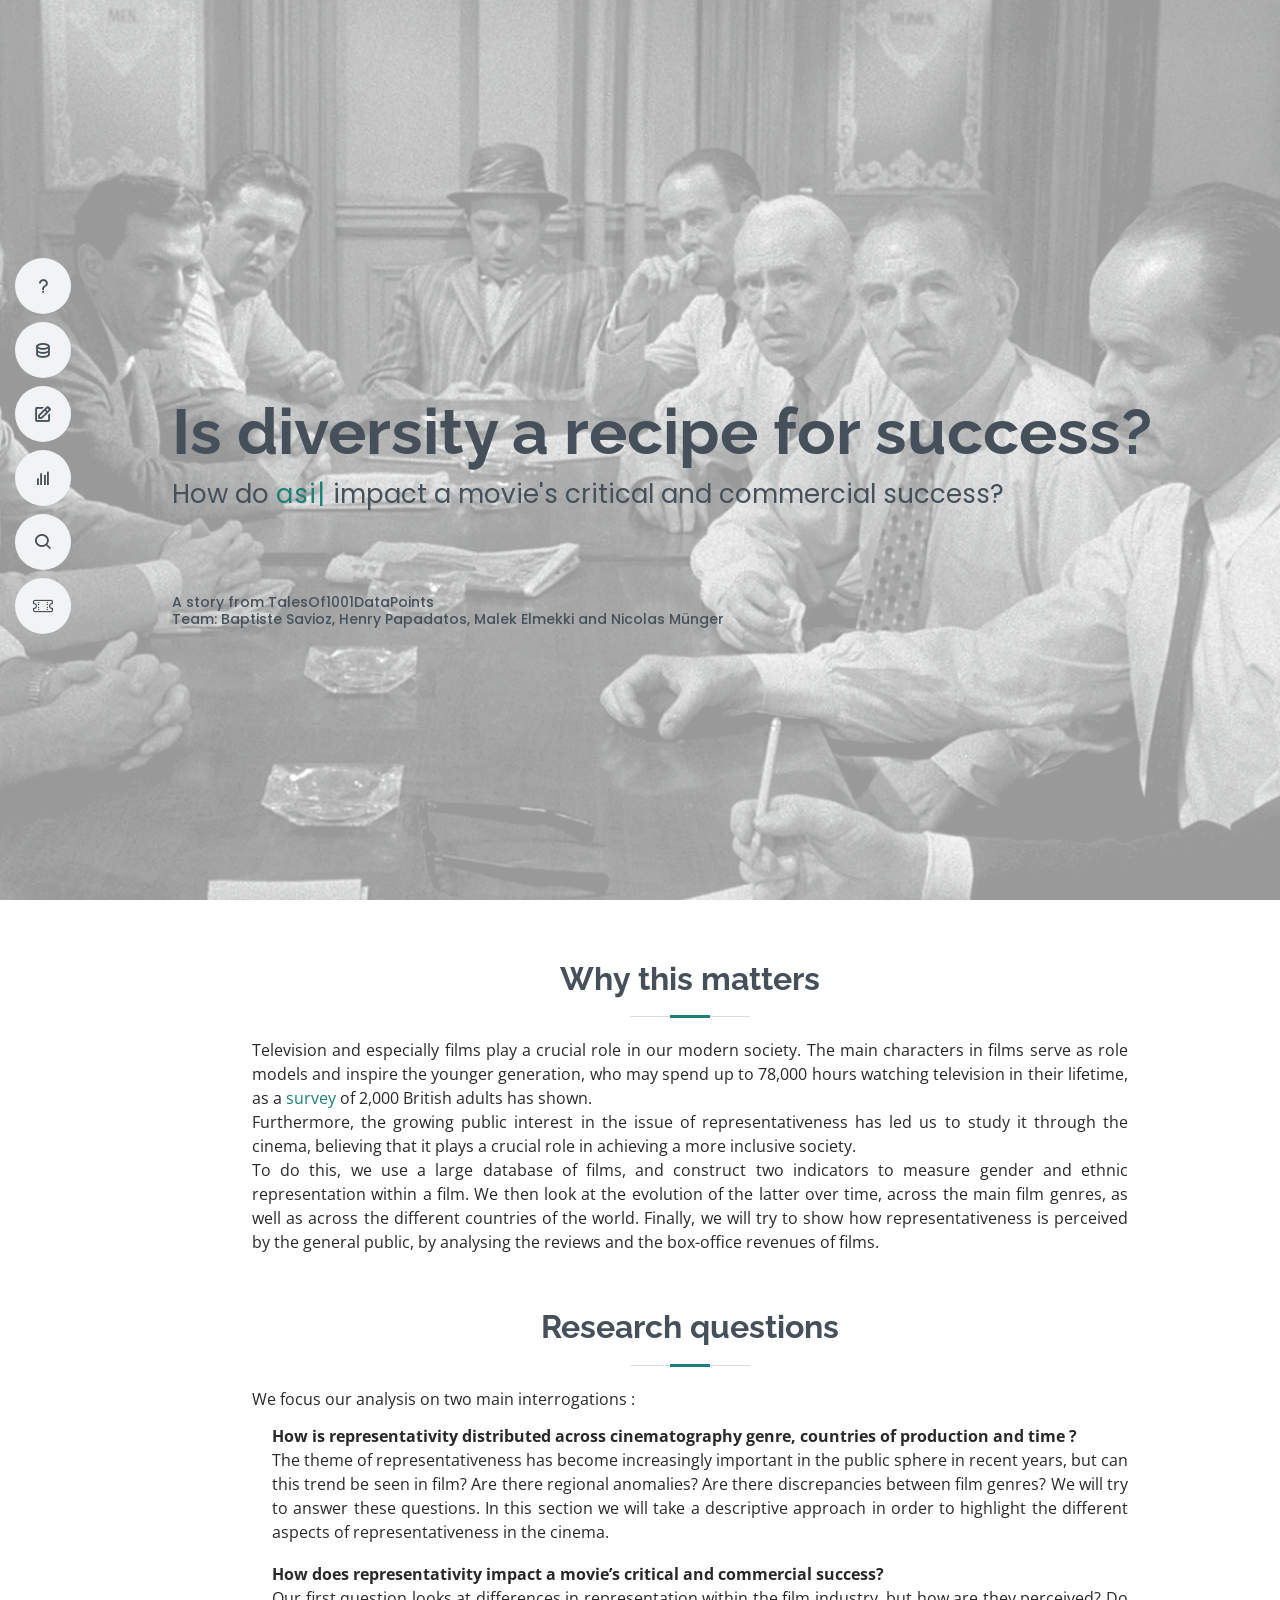
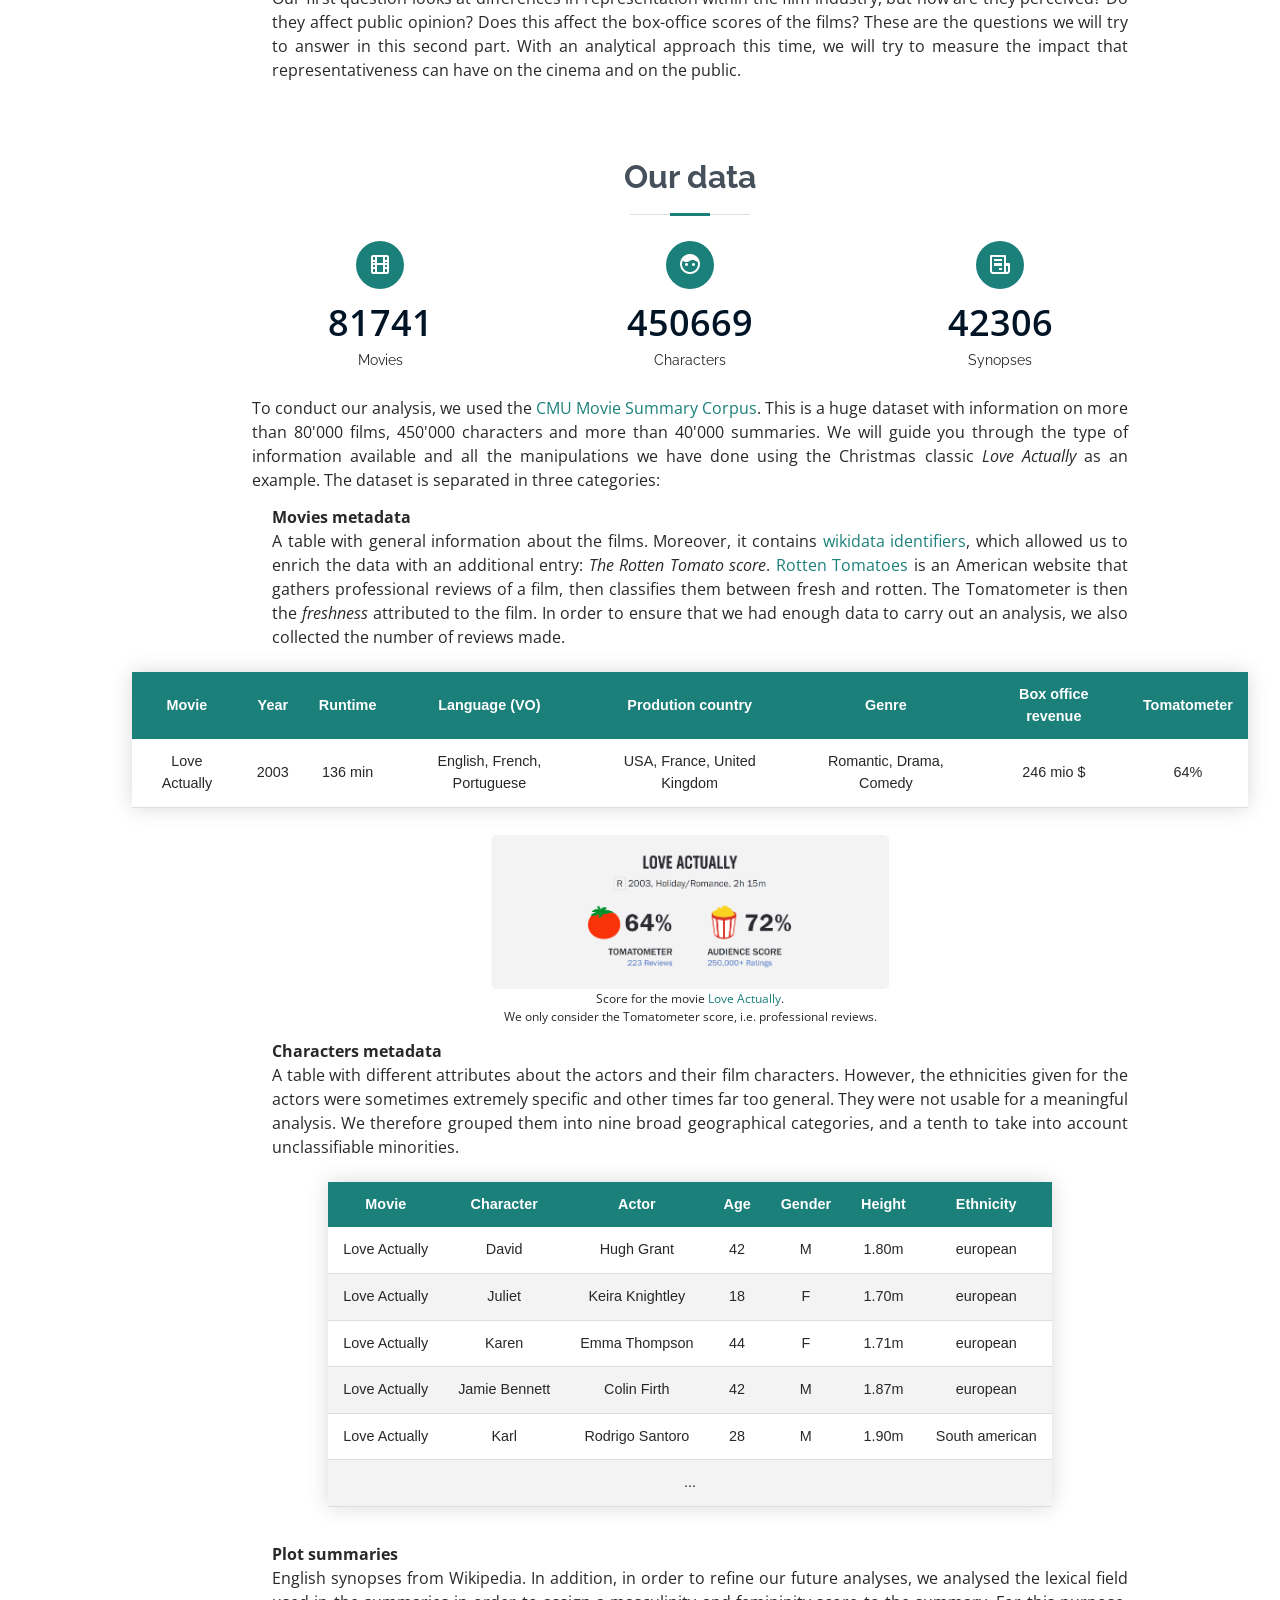
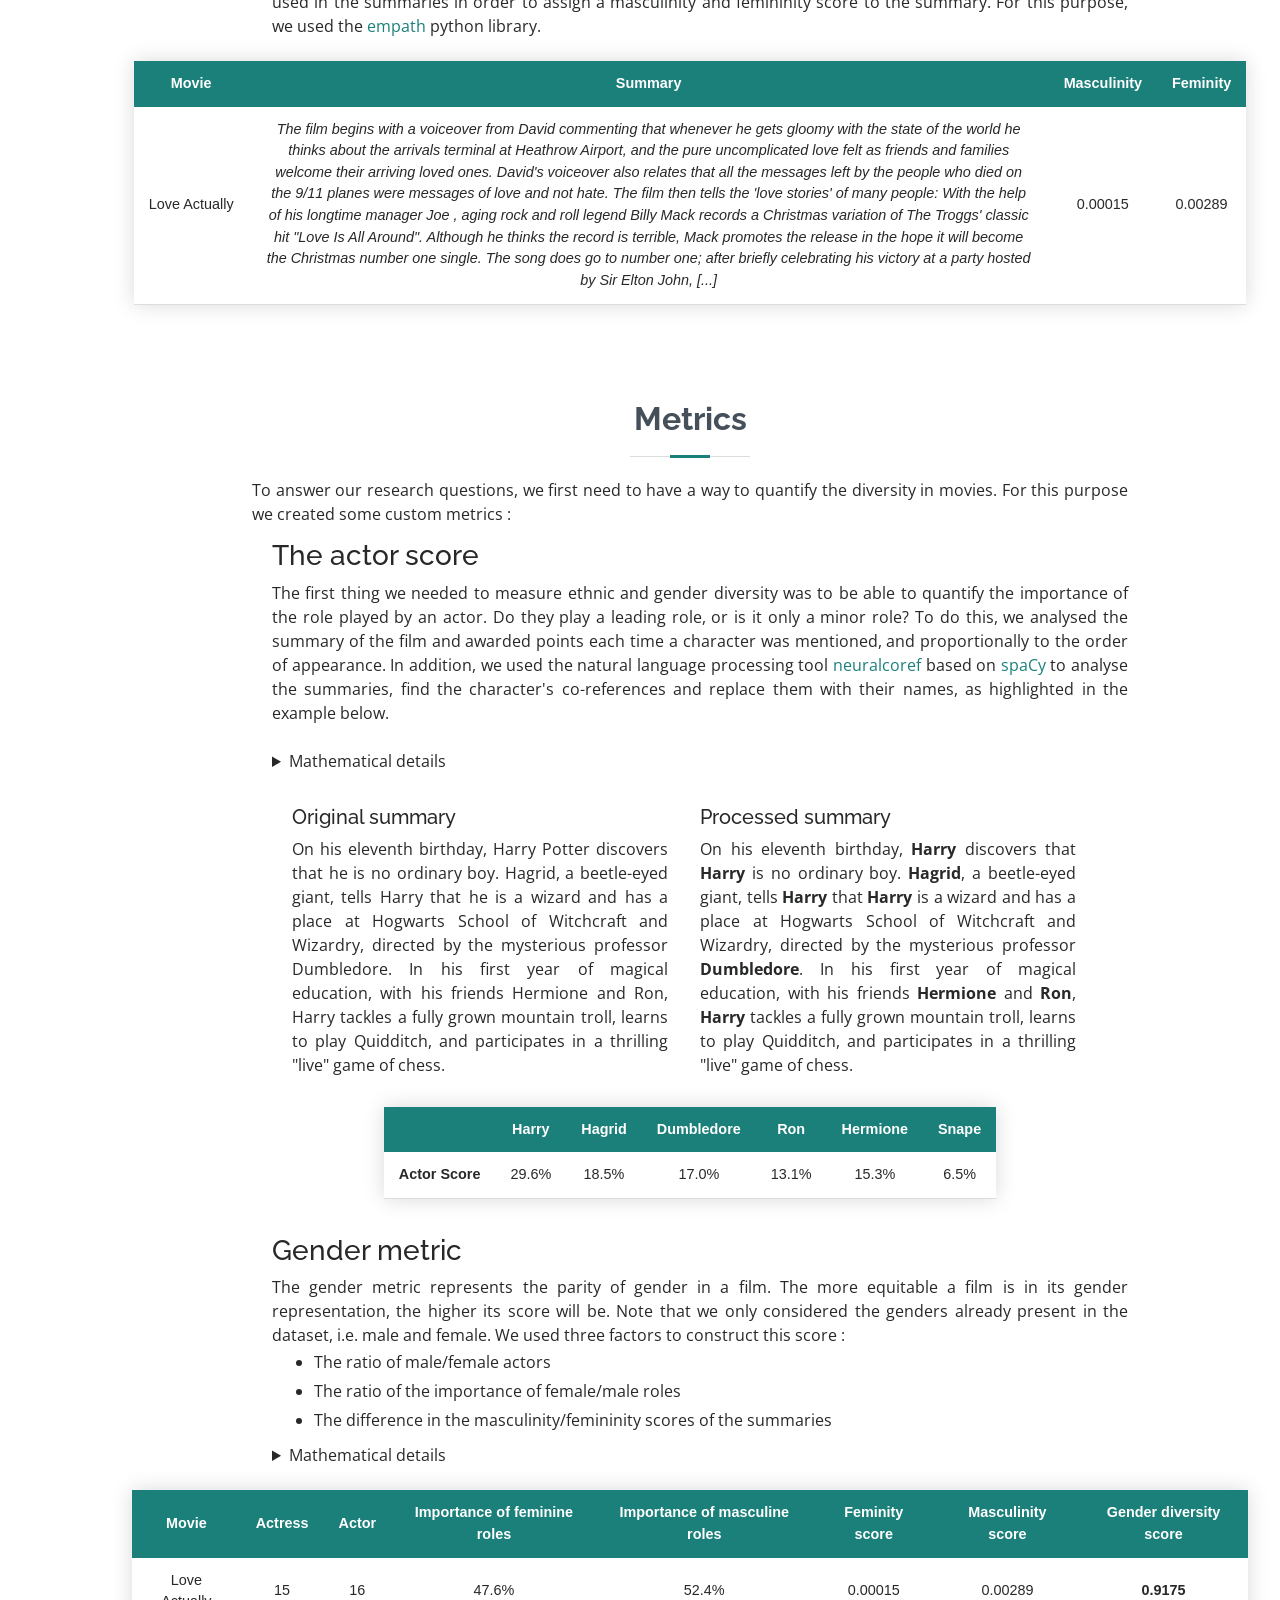
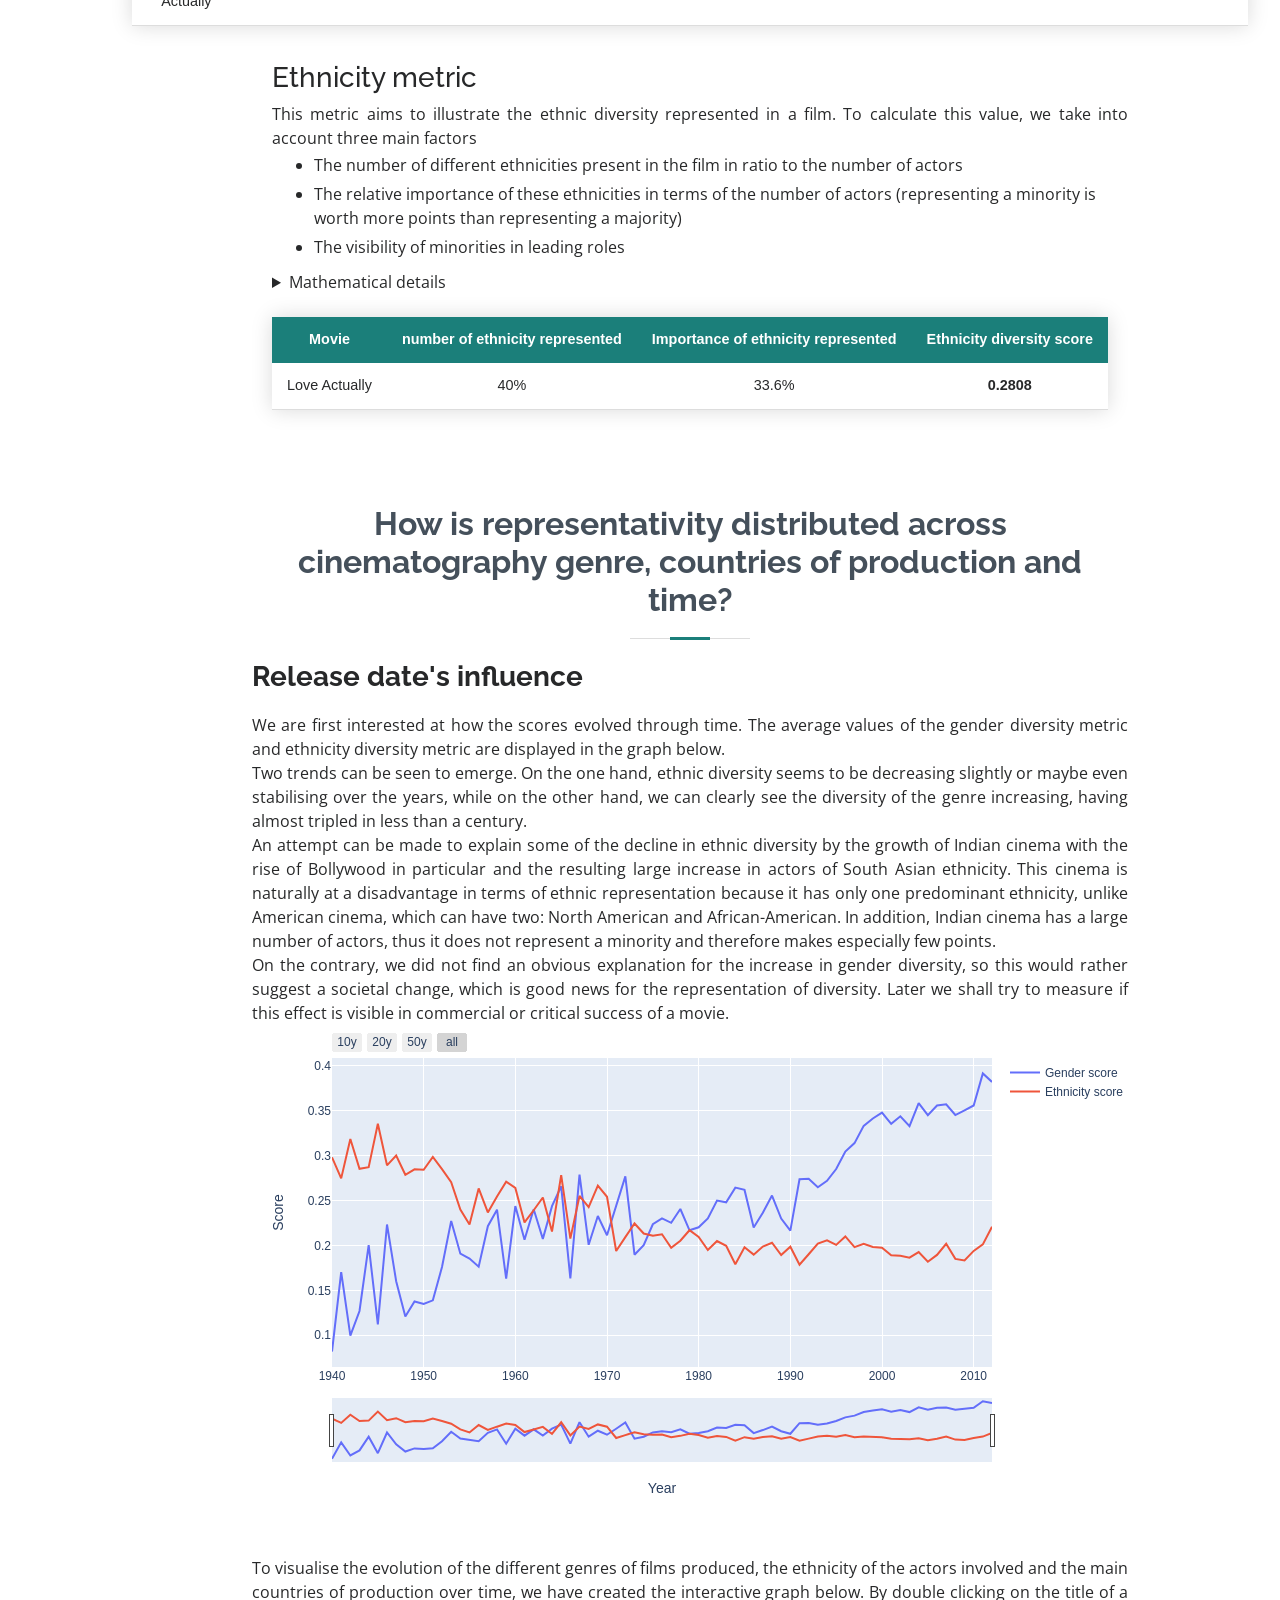
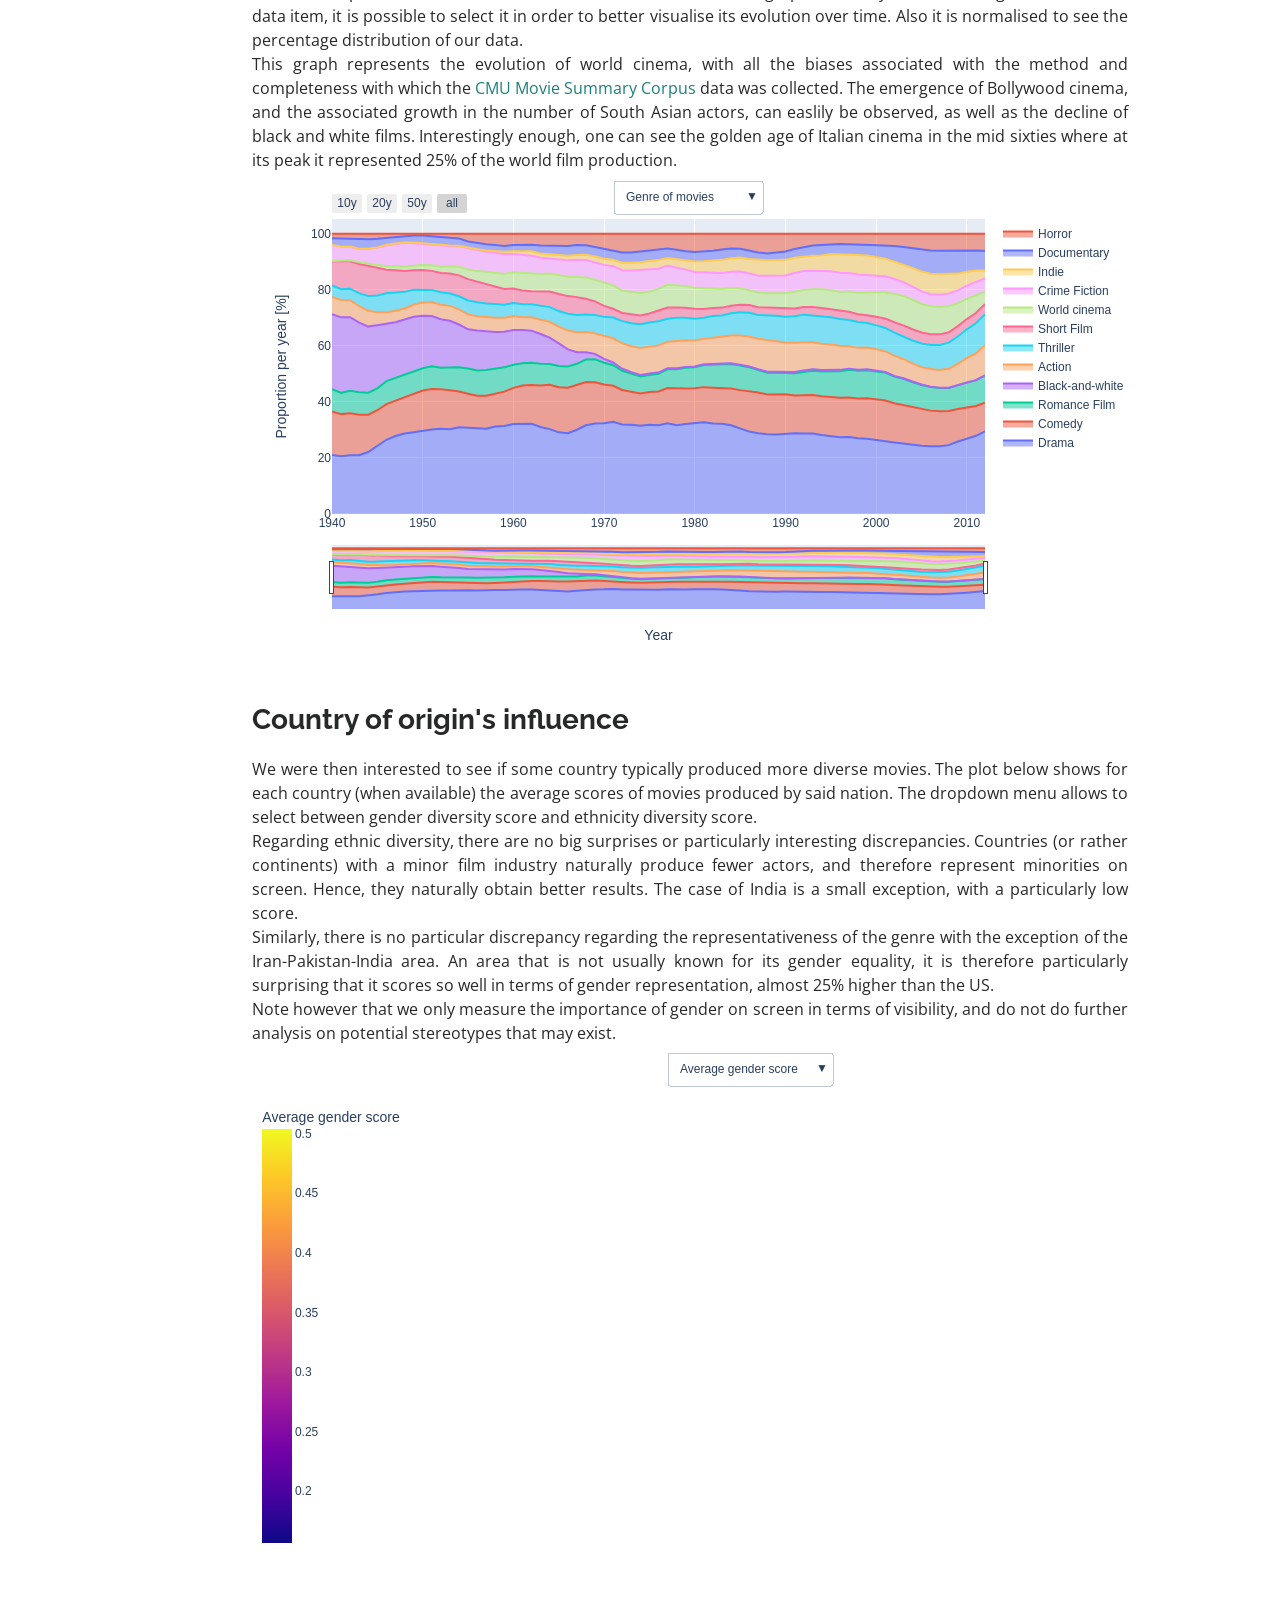
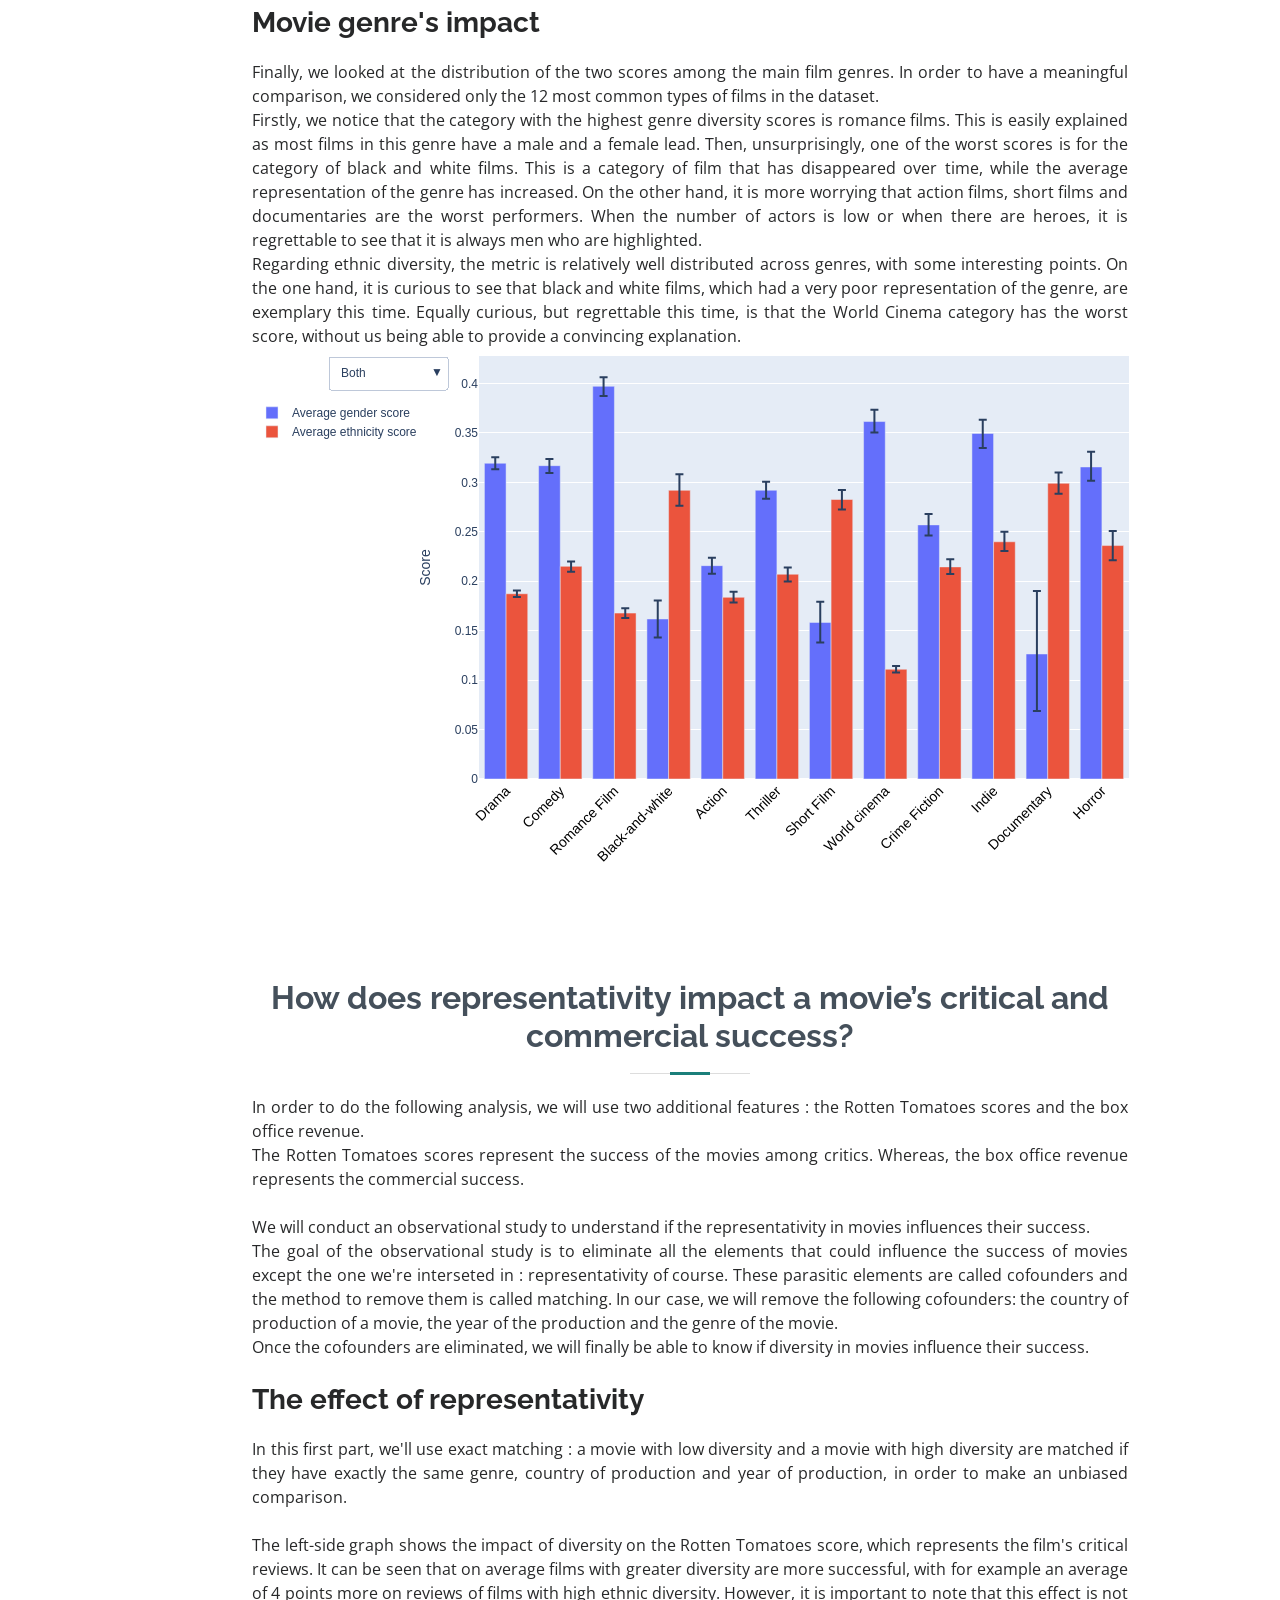
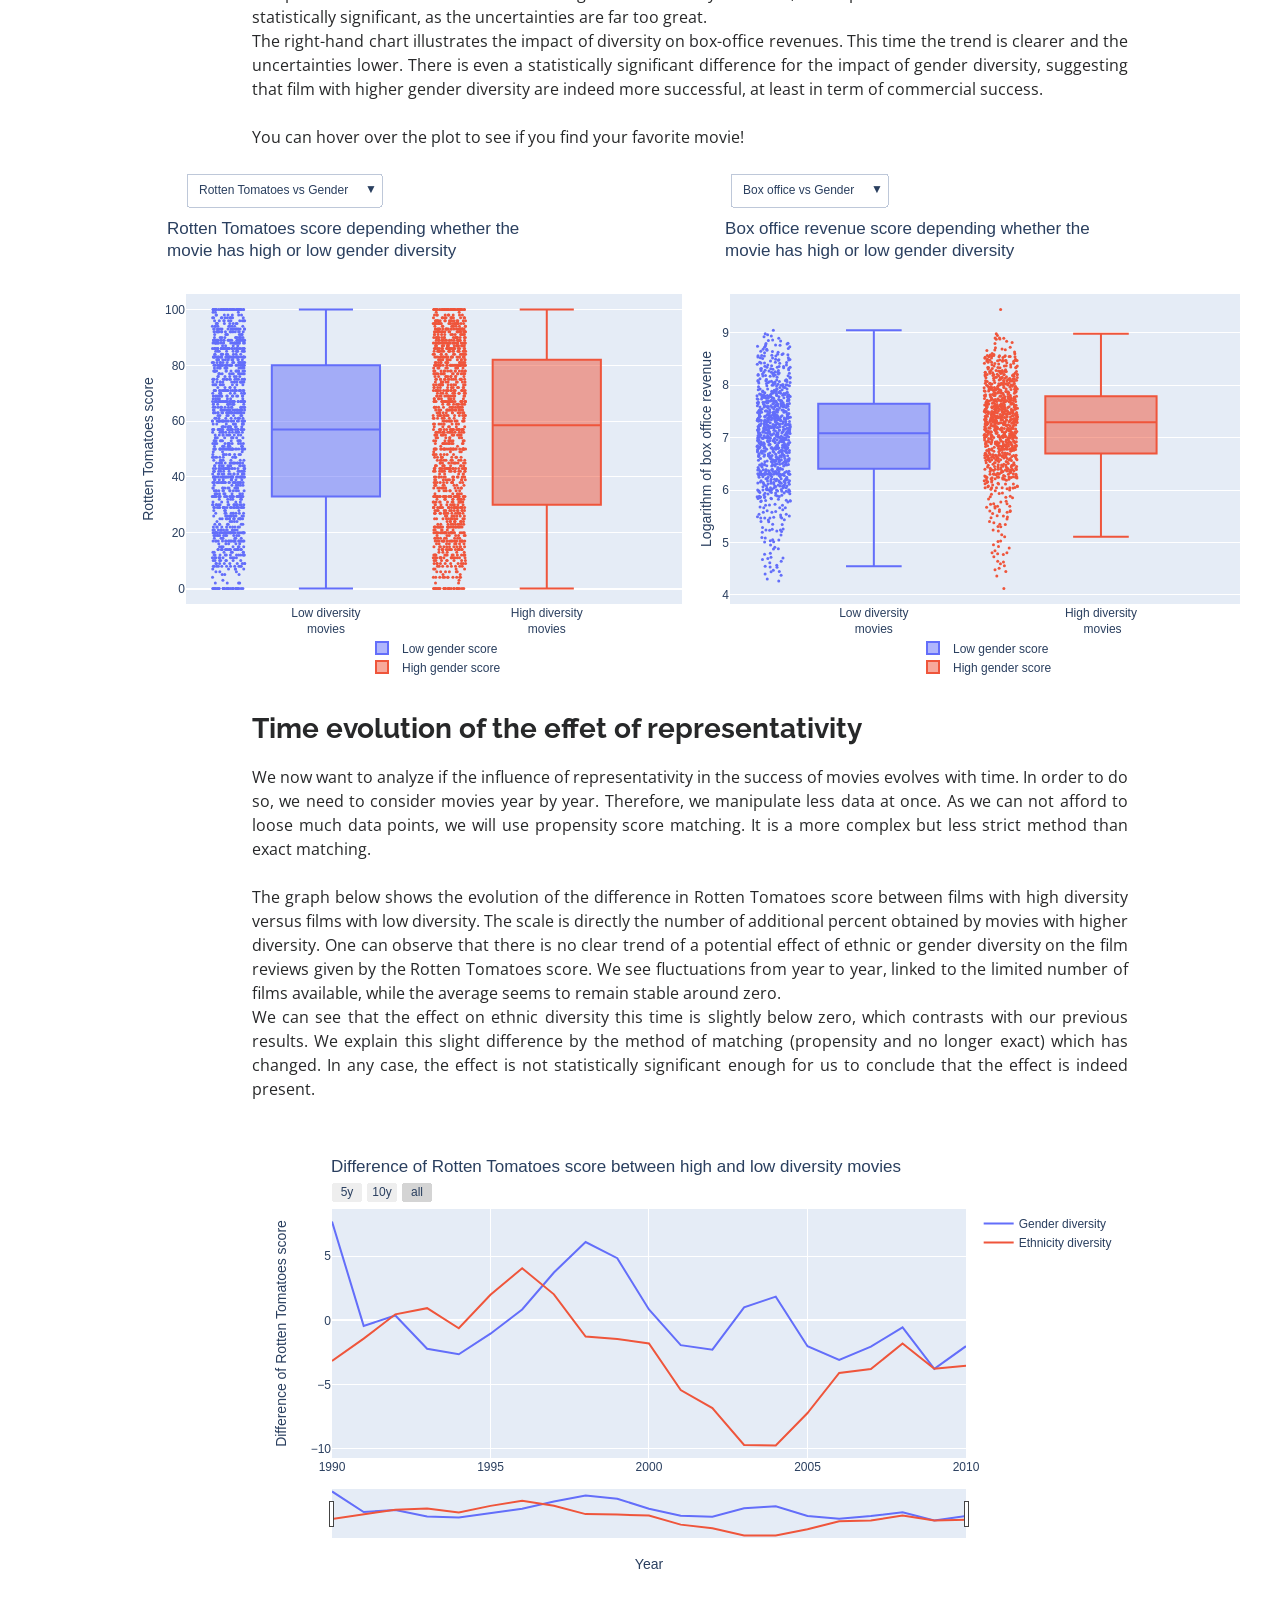
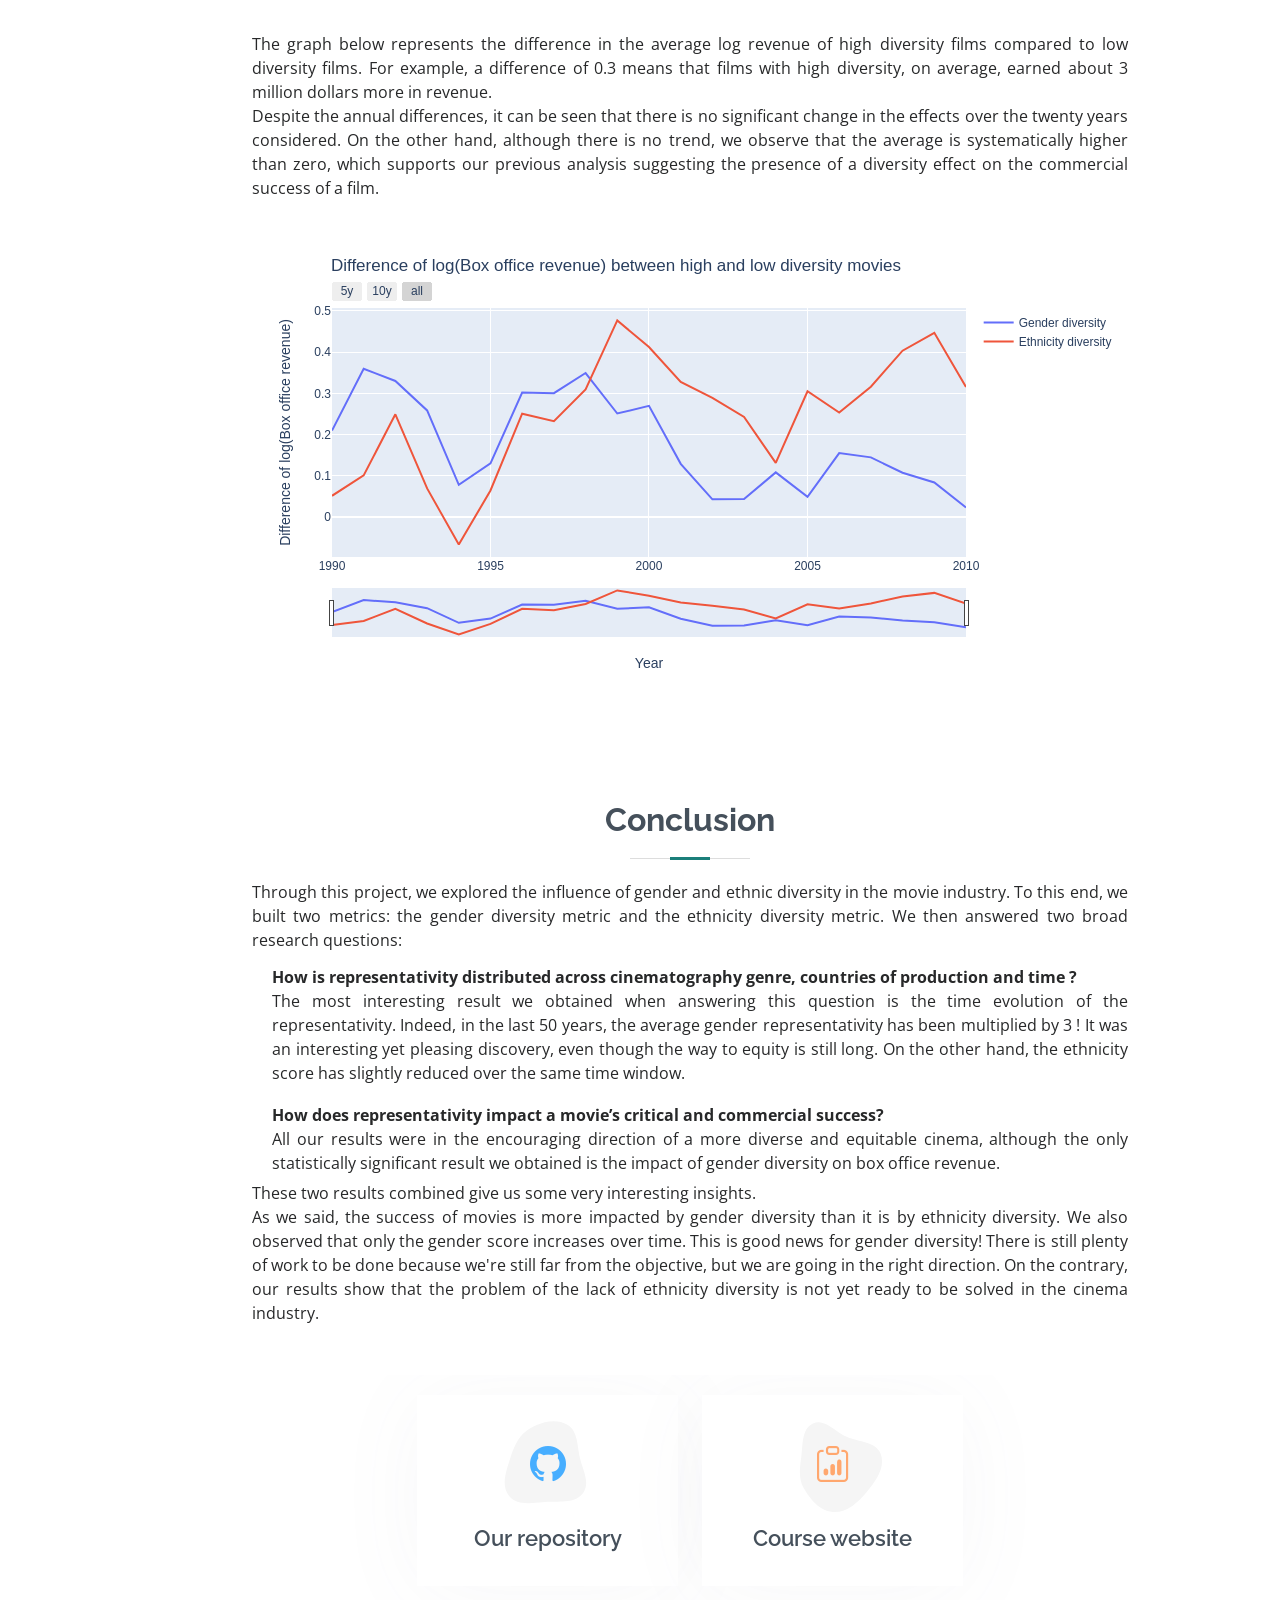
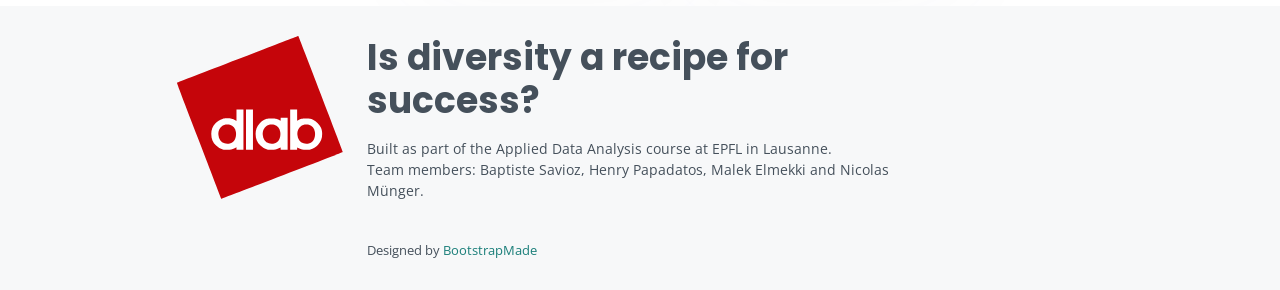
<file: index.html>
<!DOCTYPE html>
<html lang="en">

<head>
  <meta charset="utf-8">
  <meta content="width=device-width, initial-scale=1.0" name="viewport">

  <title>Datastory</title>
  <meta content="" name="description">
  <meta content="" name="keywords">

  <!-- Favicons -->
  <link href="assets/img/popcorn.png" rel="icon">
  <link href="assets/img/apple-touch-icon.png" rel="apple-touch-icon">

  <!-- Google Fonts -->
  <link href="https://fonts.googleapis.com/css?family=Open+Sans:300,300i,400,400i,600,600i,700,700i|Raleway:300,300i,400,400i,500,500i,600,600i,700,700i|Poppins:300,300i,400,400i,500,500i,600,600i,700,700i" rel="stylesheet">

  <!-- Vendor CSS Files -->
  <link href="assets/vendor/aos/aos.css" rel="stylesheet">
  <link href="assets/vendor/bootstrap/css/bootstrap.min.css" rel="stylesheet">
  <link href="assets/vendor/bootstrap-icons/bootstrap-icons.css" rel="stylesheet">
  <link href="assets/vendor/boxicons/css/boxicons.min.css" rel="stylesheet">
  <link href="assets/vendor/glightbox/css/glightbox.min.css" rel="stylesheet">
  <link href="assets/vendor/swiper/swiper-bundle.min.css" rel="stylesheet">

  <!-- Template Main CSS File -->
  <link href="assets/css/style.css" rel="stylesheet">

  <!-- =======================================================
  * Template Name: MyResume - v4.9.2
  * Template URL: https://bootstrapmade.com/free-html-bootstrap-template-my-resume/
  * Author: BootstrapMade.com
  * License: https://bootstrapmade.com/license/
  ======================================================== -->
</head>

<body>

  <!-- ======= Mobile nav toggle button ======= -->
  <!-- <button type="button" class="mobile-nav-toggle d-xl-none"><i class="bi bi-list mobile-nav-toggle"></i></button> -->
  <i class="bi bi-list mobile-nav-toggle d-lg-none"></i>
  <!-- ======= Header ======= -->
  <header id="header" class="d-flex flex-column justify-content-center">

    <nav id="navbar" class="navbar nav-menu">
      <ul>
        <!-- <li><a href="#hero" class="nav-link scrollto active"><i class="bx bx-home"></i> <span>Home</span></a></li> -->
        <li><a href="#problematic" class="nav-link scrollto"><i class="bx bx-question-mark"></i> <span>Problematic</span></a></li>
        <li><a href="#data" class="nav-link scrollto"><i class="bx bx-data"></i> <span>Our data</span></a></li>
        <li><a href="#metric" class="nav-link scrollto"><i class='bx bx-edit'></i> <span>Metrics</span></a></li>
        <li><a href="#metric_distribution" class="nav-link scrollto"><i class='bx bx-bar-chart'></i><span>Representativity distribution</span></a></li>
        <!-- <li><a href="#in_depth" class="nav-link scrollto"><i class='bx bx-bar-chart'></i> <span>In depth analysis</span></a></li> -->
        <!-- <li><a href="#success" class="nav-link scrollto"><i class='bx bx-dollar'></i> <span>Critical/Commercial success</span></a></li> -->
        <li><a href="#observational" class="nav-link scrollto"><i class='bx bx-search'></i> <span>Impact on success</span></a></li>
        <li><a href="#conclusion" class="nav-link scrollto"><i class="bi bi-ticket-perforated"></i> <span>Conclusion</span></a></li>
      </ul>
    </nav><!-- .nav-menu -->

  </header><!-- End Header -->

  <!-- ======= Hero Section ======= -->
  <section id="hero" class="d-flex flex-column justify-content-center">
    <div class="container" data-aos="zoom-in" data-aos-delay="100">
      <p><br> <br> <br></p>
      <h1>Is diversity a recipe for success?</h1>
      <p>How do <span class="typed" data-typed-items="women, asians, europeans, latinos"></span> impact a movie's critical and commercial success? </p>
      <h2>A story from TalesOf1001DataPoints <br> 
        Team: Baptiste Savioz, Henry Papadatos, Malek Elmekki and Nicolas Münger</h2>
      <!-- <div class="social-links">
        <a href="#" class="twitter"><i class="bx bxl-twitter"></i></a>
        <a href="#" class="facebook"><i class="bx bxl-facebook"></i></a>
        <a href="#" class="instagram"><i class="bx bxl-instagram"></i></a>
        <a href="#" class="google-plus"><i class="bx bxl-skype"></i></a>
        <a href="#" class="linkedin"><i class="bx bxl-linkedin"></i></a>
      </div> -->
    </div>
  </section><!-- End Hero -->

  <main id="main">

    <!-- ======= Intro ======= -->
    <section id="problematic" class="maintheme">
      <div class="container" data-aos="fade-up">
        <p><br></p> <!-- insert line break-->
        <div class="section-title">
          <h2>Why this matters</h2>
          <p>
            Television and especially films play a crucial role in our modern society. The main
             characters in films serve as role models and inspire the younger generation, who may
             spend up to 78,000 hours watching television in their lifetime, as a <a href="https://studyfinds.org/survey-the-average-adult-will-watch-more-than-78000-hours-of-tv/">survey</a> of 2,000
             British adults has shown.<br>
             Furthermore, the growing public interest in the issue of representativeness has led us
             to study it through the cinema, believing that it plays a crucial role in achieving a
             more inclusive society.<br>
             To do this, we use a large database of films, and construct two indicators to measure
             gender and ethnic representation within a film. We then look at the evolution of the
             latter over time, across the main film genres, as well as across the different countries
             of the world. Finally, we will try to show how representativeness is perceived by the
             general public, by analysing the reviews and the box-office revenues of films.
          </p>
        </div>
      </div>

      <!-- Start Research questions-->
      <div class="container" data-aos="fade-up">
        <div class="section-title">
          <p><br></p> <!-- insert line break-->
          <h2>Research questions</h2>
          <p>
            We focus our analysis on two main interrogations :
          </p>

          <dl>
            <dt>How is representativity distributed across cinematography genre, countries of production and time ?</dt>
            <dd>The theme of representativeness has become increasingly important in the public sphere in recent years,
                but can this trend be seen in film? Are there regional anomalies? Are there discrepancies between film 
                genres? We will try to answer these questions. In this section we will take a descriptive approach in 
                order to highlight the different aspects of representativeness in the cinema.</dd>

            <dt>How does representativity impact a movie’s critical and commercial success?</dt>
            <dd>Our first question looks at differences in representation within the film industry, but how are they perceived?
                Do they affect public opinion? Does this affect the box-office scores of the films? These are the questions we
                will try to answer in this second part. With an analytical approach this time, we will try to measure the impact
                that representativeness can have on the cinema and on the public.</dd>
          </dl>

        </div>
      </div>
       <!-- End Research questions-->

    </section><!-- End Intro Section -->


    <!-- ======= Data Section ======= -->
    <section id="data" class="maintheme">
      <div class="container" data-aos="fade-up">

        <div class="section-title">
          <h2>Our data</h2>

          
          <div class="container" data-aos="fade-up">
            <div class="row">
  
              <div class="col-sm-1">
                  <p></p>
              </div>
              
              <div class="col">
                <div class="count-box">
                  <i class='bx bx-film'></i>
                  <span data-purecounter-start="0" data-purecounter-end="81741" data-purecounter-duration="1" class="purecounter"></span>
                  <p>Movies</p>
                </div>
              </div>

              <div class="col">
                <div class="count-box">
                  <i class='bx bxs-face'></i>
                  <span data-purecounter-start="0" data-purecounter-end="450669" data-purecounter-duration="1" class="purecounter"></span>
                  <p>Characters</p>
                </div>
              </div>
    
              
    
              
              <div class="col">
                <div class="count-box">
                  <i class='bx bx-receipt'></i>
                  <span data-purecounter-start="0" data-purecounter-end="42306" data-purecounter-duration="1" class="purecounter"></span>
                  <p>Synopses</p>
                </div>
              </div>
              
              <div class="col-sm-1">
                  <p></p>
              </div>
            </div>
          </div>


          <p>          
            To conduct our analysis, we used the <a href="https://www.cs.cmu.edu/~ark/personas/">CMU Movie Summary Corpus</a>.
            This is a huge dataset with information on more than 80'000 films, 450'000 characters and more than 40'000 summaries.
            We will guide you through the type of information available and all the manipulations we have done using the Christmas
            classic <i>Love Actually</i> as an example. The dataset is separated in three categories:
          </p>

          <dl>
            <dt>Movies metadata</dt>
            <dd>
              A table with general information about the films. Moreover, it contains <a href="https://www.wikidata.org/wiki/Q190588">wikidata identifiers</a>, which allowed us to 
              enrich the data with an additional entry: <i>The Rotten Tomato score</i>. <a href="https://www.rottentomatoes.com/">Rotten Tomatoes</a> is an American website that gathers
              professional reviews of a film, then classifies them between fresh and rotten. The Tomatometer is then the <i>freshness</i>
              attributed to the film. In order to ensure that we had enough data to carry out an analysis, we also collected the
              number of reviews made.
            </dd>
          </dl> 

          <table class="styled-table">
            <thead>
                <tr>
                    <th>Movie</th>
                    <th>Year</th>
                    <th>Runtime</th>
                    <th>Language (VO)</th>
                    <th>Prodution country</th>
                    <th>Genre</th>
                    <th>Box office revenue</th>
                    <th>Tomatometer</th>
                </tr>
            </thead>
            <tbody>
                <tr>
                    <td>Love Actually</td>
                    <td>2003</td>
                    <td>136 min</td>
                    <td>English, French, Portuguese</td>
                    <td>USA, France, United Kingdom</td>
                    <td>Romantic, Drama, Comedy</td>
                    <td>246 mio $</td>
                    <td>64%</td>
                </tr>
                <!-- and so on... -->
            </tbody>
          </table>

          <div class="col-">
            <img src="assets/img/love_actually_tomato.png" class="img-fluid" alt="" width="400">
            <figcaption>Score for the movie <a href="https://www.rottentomatoes.com/m/love_actually">Love Actually</a>. <br> We only consider the Tomatometer score, i.e. professional reviews.</figcaption>
          </div>

          <dl>
            <dt>Characters metadata</dt>
            <dd>
              A table with different attributes about the actors and their film characters. However, the ethnicities given for the
              actors were sometimes extremely specific and other times far too general. They were not usable for a meaningful 
              analysis. We therefore grouped them into nine broad geographical categories, and a tenth to take into account
              unclassifiable minorities.
            </dd>
          </dl>

          <table class="styled-table">
            <thead>
              <tr>
                <th>Movie</th>
                <th>Character</th>
                <th>Actor</th>
                <th>Age</th>
                <th>Gender</th>
                <th>Height</th>
                <th>Ethnicity</th>
              </tr>
            </thead>
            <tbody>
              <tr>
                <td>Love Actually</td>
                <td>David</td>
                <td>Hugh Grant</td>
                <td>42</td>
                <td>M</td>
                <td>1.80m</td>
                <td>european</td>
              </tr>
              <tr>
                <td>Love Actually</td>
                <td>Juliet</td>
                <td>Keira Knightley</td>
                <td>18</td>
                <td>F</td>
                <td>1.70m</td>
                <td>european</td>
              </tr>
              <tr>
                <td>Love Actually</td>
                <td>Karen</td>
                <td>Emma Thompson</td>
                <td>44</td>
                <td>F</td>
                <td>1.71m</td>
                <td>european</td>
              </tr>
              <tr>
                <td>Love Actually</td>
                <td>Jamie Bennett</td>
                <td>Colin Firth</td>
                <td>42</td>
                <td>M</td>
                <td>1.87m</td>
                <td>european</td>
              </tr>
              <tr>
                <td>Love Actually</td>
                <td>Karl</td>
                <td>Rodrigo Santoro</td>
                <td>28</td>
                <td>M</td>
                <td>1.90m</td>
                <td>South american</td>
              </tr>
              <tr>
                <td colspan="7">...</td>
              </tr>
                <!-- and so on... -->
            </tbody>
          </table>

          <dl>
            <dt>Plot summaries</dt>
            <dd>
              English synopses from Wikipedia. In addition, in order to refine our future analyses, we analysed the lexical
              field used in the summaries in order to assign a masculinity and femininity score to the summary. For this purpose,
              we used the <a href="https://libraries.io/pypi/empath">empath</a> python library.</dd>
          </dl>
          
          <table class="styled-table">
            <thead>
                <tr>
                  <th>Movie</th>  
                  <th>Summary</th>
                  <th>Masculinity</th>
                  <th>Feminity</th>
                </tr>
            </thead>
            <tbody>
                <tr>
                    <td>Love Actually</td>
                    <td><i>The film begins with a voiceover from David  commenting that whenever he gets gloomy with the state of the
                      world he thinks about the arrivals terminal at Heathrow Airport, and the pure uncomplicated love felt as friends
                      and families welcome their arriving loved ones. David's voiceover also relates that all the messages left by the
                      people who died on the 9/11 planes were messages of love and not hate. The film then tells the 'love stories' of
                      many people:  With the help of his longtime manager Joe , aging rock and roll legend Billy Mack  records a Christmas 
                      variation of The Troggs' classic hit "Love Is All Around". Although he thinks the record is terrible, Mack promotes
                      the release in the hope it will become the Christmas number one single. The song does go to number one; after
                      briefly celebrating his victory at a party hosted by Sir Elton John, [...]</i></td>
                    <td>0.00015</td>
                    <td>0.00289</td>
                </tr>
                <!-- and so on... -->
            </tbody>
          </table>

          <!-- <div class="col-">  
            <iframe id="serviceFrameSend" scrolling="no" style="border:none;" seamless="seamless" src="assets/plots/testplotly.html" height="525" width="800"></iframe>
          </div>

          <div class="col-">  
            <iframe id="igraph" scrolling="no" style="border:none;" seamless="seamless" src="https://plotly.com/~chris/1638.embed" height="525" width="100%"></iframe>
          </div> -->

          
          

        </div>
      </div>
    </section><!-- End Conclusion Section -->

    

     <!-- ======= Metric Section ======= -->
     <section id="metric" class="maintheme">
      <div class="container" data-aos="fade-up">

        <div class="section-title">
          <h2>Metrics</h2>
          <p>To answer our research questions, we first need to have a way to quantify the 
            diversity in movies. For this purpose we created some custom metrics :
          </p>

          <dl>
            <dt><h3>
              The actor score
            </h3></dt>

            <dd>
              The first thing we needed to measure ethnic and gender diversity was to be able to quantify the importance
              of the role played by an actor. Do they play a leading role, or is it only a minor role? To do this, we
              analysed the summary of the film and awarded points each time a character was mentioned, and proportionally 
              to the order of appearance. In addition, we used the natural language processing tool <a href="https://spacy.io/universe/project/neuralcoref">neuralcoref</a>
               based on <a href="https://spacy.io">spaCy</a> to analyse the summaries, find the character's
              co-references and replace them with their names, as highlighted in the example below.<br> 
              <br> 
              <details>
                <summary>Mathematical details</summary>
                <p>
                  We construct the actor score as follows:<br> 
                  <dl>
                    - Each character starts with 2 points (we will perform a logarithm and we did not want to have the case log(1) = 0).<br> <br>  
                    - We then give additional points each time a character is referenced in the summary. 1 point if it is the last reference in the text, two points if it is the second last, etc.<br><br>  
                    - We calculate the actor score for each character as follows: [log(number of points)]/[total points], in order to have :<br> <br> 
                    <dl>
                      1. actor score &#8712; [0,1]<br> 
                      2. &#8721; actor score = 1<br> 
                    </dl>                    
                  </dl>
                </p>
              </details>

              <div style="display: flex; margin-left: 20px; margin-right: 20px; margin-bottom: 2em; margin-top: 2em;">
                <div style="width: 50%; text-align: justify; margin-right: 2em;">
                  <h5>Original summary</h5>
                  On his eleventh birthday, Harry Potter discovers that he is no ordinary boy. Hagrid, a beetle-eyed giant,
                  tells Harry that he is a wizard and has a place at Hogwarts School of Witchcraft and Wizardry, directed by
                  the mysterious professor Dumbledore. In his first year of magical education, with his friends Hermione and
                  Ron, Harry tackles a fully grown mountain troll, learns to play Quidditch, and participates in a thrilling
                  "live" game of chess.
                </div>
                <div style="width: 50%; text-align: justify; margin-right: 2em;">
                  <h5>Processed summary</h5>
                  On his eleventh birthday, <b>Harry</b> discovers that <b>Harry</b> is no ordinary boy. <b>Hagrid</b>, a beetle-eyed giant,
                  tells <b>Harry</b>  that <b>Harry</b> is a wizard and has a place at Hogwarts School of Witchcraft and Wizardry, directed by
                  the mysterious professor <b>Dumbledore</b>. In his first year of magical education, with his friends <b>Hermione</b> and
                  <b>Ron</b>, <b>Harry</b> tackles a fully grown mountain troll, learns to play Quidditch, and participates in a thrilling
                  "live" game of chess.
                </div>
              </div>
            </dd>
          </dl>

          <table class="styled-table">
            <thead>
                <tr>
                    <th></th>
                    <th>Harry</th>
                    <th>Hagrid</th>
                    <th>Dumbledore</th>
                    <th>Ron</th>
                    <th>Hermione</th>
                    <th>Snape</th>
                </tr>
            </thead>
            <tbody>
                <tr>
                    <td><b> Actor Score</b></td>
                    <td>29.6%</td>
                    <td>18.5%</td>
                    <td>17.0%</td>
                    <td>13.1%</td>
                    <td>15.3%</td>
                    <td>6.5%</td>
                </tr>
                <!-- and so on... -->
            </tbody>
          </table>


          <dl>
            <dt><h3>Gender metric</h3></dt>
            <dd>The gender metric represents the parity of gender in a film. The more equitable a film is in its gender
              representation, the higher its score will be.  Note that we only considered the genders already present in
              the dataset, i.e. male and female. We used three factors to construct this score :
              <ul>
                <li>The ratio of male/female actors</li>
                <li>The ratio of the importance of female/male roles</li>
                <li>The difference in the masculinity/femininity scores of the summaries</li>
              </ul>  
            </dd>
            <details>
              <summary>Mathematical details</summary>
              <p>
                g &#8712; [0,1] : the gender score asociated to a movie i <br>
                <br>
                Number of male actor in movie i : m<sub>i</sub>  <br>
                Number of female actress in movie i : f<sub>i</sub>  <br>
                Ratio of female vs total number of actor in movie i : r<sub>i</sub> &#8712; [0,1]   <br> 
                <br> 
                Cummulated importance of male actor in movie i : mp<sub>i</sub>  <br> 
                Cummulated importance of female actress in movie i : fp<sub>i</sub>  <br>   
                Ratio of cumulated importance of female actress vs total roles importance rp<sub>i</sub>  <br> 
                <br> 
                Masculinity of speech in summary of movie i : ms<sub>i</sub>  <br> 
                Feminility of speech in summary of movie i : fs<sub>i</sub>   <br> 
                <br> 
                r<sub>i</sub> &#8712; [0,1] : maximum gender diversity is at 0.5  <br> 
                (1 - 2 &#8729; r<sub>i</sub>) &#8712;[-1,1] : maximum gender diversity is at 0   <br> 
                |(1 - 2 &#8729; r<sub>i</sub>)| &#8712; [0,1] : maximum gender diversity is at 0  <br> 
                1 - |(1 - 2 &#8729; r<sub>i</sub>)| &#8712; [0,1] : maximum gender diversity is at 1  <br> 
                This part pounder gender score by proportion of gender represented  <br> 
                <br> 
                rp<sub>i</sub> &#8712; [0,1] : maximum gender diversity is at 0.5  /  <br> 
                (1 - 2 &#8729; rp<sub>i</sub>) &#8712; [-1,1] : maximum gender diversity is at 0  /   <br> 
                |(1 - 2 &#8729; rp<sub>i</sub>)| &#8712; [0,1] : maximum gender diversity is at 0  \ /    <br> 
                1 - |(1 - 2 &#8729; rp<sub>i</sub>)| &#8712; [0,1] : maximum gender diversity is at 1 /\   <br> 
                This part pounder gender score by relative importance of the role they play <br> 
                <br> 
                fs<sub>i</sub> - ms<sub>i</sub> : maximum diversity is at 0 /  <br> 
                |fs<sub>i</sub> - ms<sub>i</sub>| : maximum diversity is at 0 \/   <br> 
                1 - |fs<sub>i</sub> - ms<sub>i</sub>| : maximum diversity is at 1 /\   <br> 
                This part pounder gender score by the empath score of the summary<br> 
                <br> 
                g = (1 - |(1 - 2 &#8729; r<sub>i</sub>)|)  &#8729; (1 - |(1 - 2 &#8729; rp<sub>i</sub>)|)  &#8729; (1 - |fs<sub>i</sub> - ms<sub>i</sub>|)  <br> 
              </p>
            </details>
          </dl>
            <table class="styled-table">
              <thead>
                  <tr>
                      <th>Movie</th>
                      <th>Actress</th>
                      <th>Actor</th>
                      <th>Importance of feminine roles</th>
                      <th>Importance of masculine roles</th>
                      <th>Feminity score</th>
                      <th>Masculinity score</th>
                      <th>Gender diversity score</th>
                  </tr>
              </thead>
              <tbody>
                  <tr>
                      <td>Love Actually</td>
                      <td>15</td>
                      <td>16</td>
                      <td>47.6%</td>
                      <td>52.4%</td>
                      <td>0.00015</td>
                      <td>0.00289</td>
                      <td><b>0.9175</b></td>
                  </tr>
                  <!-- and so on... -->
              </tbody>
            </table>

          <dl>
            <dt><h3>Ethnicity metric</h3></dt>
            <dd>This metric aims to illustrate the ethnic diversity represented in a film. To calculate this value, we take into
              account three main factors <br>
            <ul>
              <li>The number of different ethnicities present in the film in ratio to the number of actors</li>
              <li>The relative importance of these ethnicities in terms of the number of actors (representing a minority is worth more points than representing a majority)</li>
              <li>The visibility of minorities in leading roles</li>
            </ul>   
            </dd>  
            <details>
              <summary>Mathematical details</summary>
              <p>
                ethnicity score : s &#8712; [0,1]   <br> 
                number of ethnicity in a movie i : e<sub>i</sub>  <br> 
                number of actor in a movie i : a<sub>i</sub>  <br> 
                ethnicity particular score : p &#8712; [0,1]<br> 
                <br> 
                e<sub>i</sub> / (min(e<sub>tot</sub>, a<sub>i</sub>)) : This term account for number of ethnicity represented  (linear in number) in a movie &#8712; [0,1]  <br> 
                <br> 
                &#8721;p<sub>j</sub> &#8712; [0,1] : This termn account for ethnicity relative importance. The more an ethnicity is represented, the less representative value it has.  <br> 
                <br> 
                &#8721; (min(p<sub>j</sub> - |&#8721; r<sub>jki</sub> - p<sub>j</sub>|,0)) : This term account for minority visibility in main roles.<br> 
                <br> 
                s<sub>i</sub> = [ (e<sub>i</sub> / min(e<sub>tot</sub>, a<sub>i</sub>)) + &#8721; p<sub>j</sub>+ &#8721; (max(p<sub>j</sub> - |&#8721; r<sub>jki</sub> - p<sub>j</sub>|,0)) ] / 3   <br> 
                <br> 
                ethnicity particluar score :<br> 
                p<sub>j</sub> &#8712; [0,1] , p<sub>j</sub> is the largest for ethnicity that are the least represented.  <br> 
                a<sub>j</sub>  : number of roles/characters of a specific ethnicity (in the whole dataset)  <br> 
                r<sub>jk</sub> : Importance of the role k  <br> 
                <br> 
                p<sub>j</sub> = [1/ln(a<sub>j</sub>)] / [&#8721; 1/ln(a<sub>l</sub>)] &#8801; p<sub>j</sub> = 1 / [ ln(a<sub>j</sub>) &#8729; &#8721; (1 / ln(a<sub>l</sub>) ) ]<br> 
                <br> 
                Thus we have : p<sub>j</sub> &#8712; [0,1] and &#8721; p<sub>j</sub> = 1<br> 
                <br> 
                Importance of actor role : <br> 
                r<sub>ki</sub> : Importance of the role k in the movie i  <br> 
                &#8721;r<sub>jki</sub> : Cumulated importance of the roles played by acotors of ethnicity j in the movie i <br> 
                &#8721; r<sub>jki</sub> - p<sub>j</sub> : Maximum ponderation for specific ethnicity at 0  /  <br> 
                |&#8721; r<sub>jki</sub> - p<sub>j</sub>| : Maximum ponderation for specific ethnicity at 0  \ /    <br> 
                p<sub>j</sub> - |&#8721; r<sub>jki</sub> - p<sub>j</sub>| : Maximum ponderation for specific ethnicity at p<sub>j</sub>  / \   <br> 
                max(p<sub>j</sub> - |&#8721; r<sub>jki</sub> - p<sub>j</sub>|,0) : Maximum ponderation for specific ethnicity at p<sub>j</sub>  / \ <br> 
              </p>
            </details>
          </dl>


          <table class="styled-table">
            <thead>
                <tr>
                  <th>Movie</th>  
                  <th>number of ethnicity represented</th>
                  <th>Importance of ethnicity represented</th>
                  <th>Ethnicity diversity score</th>
                </tr>
            </thead>
            <tbody>
                <tr>
                    <td>Love Actually</td>
                    <td>40%</td>
                    <td>33.6%</td>
                    <td><b>0.2808</b></td>
                </tr>
                <!-- and so on... -->
            </tbody>
          </table>
        
        </div>
      </div>
    </section><!-- End Metric Section -->


     <!-- ======= Metric distriubtion analysis Section ======= -->
     <section id="metric_distribution" class="maintheme">
      <div class="container" data-aos="fade-up">

        <div class="section-title">
          <h2>How is representativity distributed across cinematography genre, countries of production and time?</h2>
          <h4>Release date's influence</h4>
          <p>
            We are first interested at how the scores evolved through time. The average values of the gender diversity metric and ethnicity
            diversity metric are displayed in the graph below.<br> Two trends can be seen to emerge. On the one hand, ethnic diversity
            seems to be decreasing slightly or maybe even stabilising over the years, while on the other hand, we can clearly see
            the diversity of the genre increasing, having almost tripled in less than a century.<br> An attempt can be made to explain
            some of the decline in ethnic diversity by the growth of Indian cinema with the rise of Bollywood in particular and the
            resulting large increase in actors of South Asian ethnicity. This cinema is naturally at a disadvantage in terms of
            ethnic representation because it has only one predominant ethnicity, unlike American cinema, which can have two: North
            American and African-American. In addition, Indian cinema has a large number of actors, thus it does not represent a
            minority and therefore makes especially few points.<br>
            On the contrary, we did not find an obvious explanation for the increase in gender diversity, so this would rather
            suggest a societal change, which is good news for the representation of diversity. Later we shall try to measure
            if this effect is visible in commercial or critical success of a movie.
          </p>

          <div class="col-">  
              <iframe id="serviceFrameSend" scrolling="no" style="border:none;" seamless="seamless" src="assets/plots/temporal_evolution.html" height="525" width="80%"></iframe>
          </div>

          <p>
            To visualise the evolution of the different genres of films produced, the ethnicity of the actors involved and the main countries
            of production over time, we have created the interactive graph below. By double clicking on the title of a data item, it is
            possible to select it in order to better visualise its evolution over time. Also it is normalised to see the percentage
            distribution of our data. <br> This graph represents the evolution of world cinema, with all the biases associated with the method and
            completeness with which the <a href="https://www.cs.cmu.edu/~ark/personas/">CMU Movie Summary Corpus</a> data was collected. The
            emergence of Bollywood cinema, and the associated growth in the number of South Asian actors, can easlily be observed, as well as
            the decline of black and white films. Interestingly enough, one can see the golden age of Italian cinema in the mid sixties where at
            its peak it represented 25% of the world film production. 
          </p>

          <div class="col-">  
            <iframe id="serviceFrameSend" scrolling="no" style="border:none;" seamless="seamless" src="assets/plots/yearly_categorical.html" height="525" width="80%"></iframe>
          </div>
          

          <div class="section-title">
            <h4>Country of origin's influence</h4>
            <p> 
              We were then interested to see if some country typically produced more diverse movies. The plot below shows
              for each country (when available) the average scores of movies produced by said nation. The dropdown menu allows
              to select between gender diversity score and ethnicity diversity score.<br>
              Regarding ethnic diversity, there are no big surprises or particularly interesting discrepancies. Countries
              (or rather continents) with a minor film industry naturally produce fewer actors, and therefore represent minorities
              on screen. Hence, they naturally obtain better results. The case of India is a small exception, with a particularly
              low score.<br> 
              Similarly, there is no particular discrepancy regarding the representativeness of the genre with the exception of
              the Iran-Pakistan-India area. An area that is not usually known for its gender equality, it is therefore particularly
              surprising that it scores so well in terms of gender representation, almost 25% higher than the US. <br>
              Note however that we only measure the importance of gender on screen in terms of visibility, and do not do further analysis 
              on potential stereotypes that may exist.<br>
            </p>
  
            <div class="col-">  
                <iframe id="serviceFrameSend" scrolling="no" style="border:none;" seamless="seamless" src="assets/plots/world_metric.html" height="525" width="80%"></iframe>
            </div>
          </div>


          <div class="section-title">
            <h4>Movie genre's impact</h4>
            <p> 
              Finally, we looked at the distribution of the two scores among the main film genres. In order to have
              a meaningful comparison, we considered only the 12 most common types of films in the dataset.<br>
              Firstly, we notice that the category with the highest genre diversity scores is romance films. This
              is easily explained as most films in this genre have a male and a female lead. Then, unsurprisingly, one
              of the worst scores is for the category of black and white films. This is a category of film that has
              disappeared over time, while the average representation of the genre has increased.  On the other hand,
              it is more worrying that action films, short films and documentaries are the worst performers. When the
              number of actors is low or when there are heroes, it is regrettable to see that it is always men who are highlighted.<br>
              Regarding ethnic diversity, the metric is relatively well distributed across genres, with some interesting points.
              On the one hand, it is curious to see that black and white films, which had a very poor representation of the
              genre, are exemplary this time. Equally curious, but regrettable this time, is that the World Cinema category
              has the worst score, without us being able to provide a convincing explanation.
            </p>
  
            <div class="col-">  
                <iframe id="serviceFrameSend" scrolling="no" style="border:none;" seamless="seamless" src="assets/plots/movie_genre_distribution.html" height="525" width="80%"></iframe>
            </div>

        </div>
      </div>
    </section><!-- Metric distribution analysis Section -->



  







    <!-- ======= Observational Section ======= -->
    <section id="observational" class="maintheme">
      <div class="container" data-aos="fade-up">

        <div class="section-title">
          <h2>How does representativity impact a movie’s critical and commercial success?</h2>
          <p>
            In order to do the following analysis, we will use two additional features : the Rotten Tomatoes scores and the box office revenue. 
            <br>The Rotten Tomatoes scores represent the success of the movies among critics. Whereas, the box office revenue represents the commercial success.
            <br><br>
            We will conduct an observational study to understand if the representativity in movies influences their success. 
             <br>
            The goal of the observational study is to eliminate all the elements that could influence the success of movies except the one we're interseted in :
            representativity of course. These parasitic elements are called cofounders and the method to remove them is called matching.
            In our case, we will remove the following cofounders: the country of production of a movie, the year of the production and the genre of the movie.
              <br>
            Once the cofounders are eliminated, we will finally be able to know if diversity in movies influence their success. 
          </p>

          <br>

          <h4> The effect of representativity</h4>
          <p>
          In this first part, we'll use exact matching : a movie with low diversity and a movie with high diversity are matched if they have exactly the same genre, 
          country of production and year of production, in order to make an unbiased comparison.
          <br><br>
          The left-side graph shows the impact of diversity on the Rotten Tomatoes score, which represents the film's critical reviews. It can be seen that on average
          films with greater diversity are more successful, with for example an average of 4 points more on reviews of films with high ethnic diversity. However, it 
          is important to note that this effect is not statistically significant, as the uncertainties are far too great.<br>
          The right-hand chart illustrates the impact of diversity on box-office revenues. This time the trend is clearer and the uncertainties lower. There is even
          a statistically significant difference for the impact of gender diversity, suggesting that film with higher gender diversity are indeed more successful,
          at least in term of commercial success. 
          <br><br>

          You can hover over the plot to see if you find your favorite movie!
        </p>

            <div style="display: flex; margin-left: 0px; margin-right: 0px; margin-bottom: 1em; margin-top: 1em;">
              <div style="width: 50%; text-align: justify;">
                <div class="col-">  
                  <iframe id="serviceFrameSend" scrolling="no" style="border:none;" seamless="seamless" src="assets/plots/observational_Rotten_Score.html" height="525" width="100%"></iframe>
                </div>
              </div>
              <div style="width: 50%; text-align: justify;">
                <div class="col-">  
                  <iframe id="serviceFrameSend" scrolling="no" style="border:none;" seamless="seamless" src="assets/plots/observational_Box_office.html" height="525" width="100%"></iframe>
                </div>
              </div>
            </div>

            <h4>Time evolution of the effet of representativity</h4>
            <p>
              We now want to analyze if the influence of representativity in the success of movies evolves with time. In order to do so, we need to consider
              movies year by year. Therefore, we manipulate less data at once. As we can not afford to loose much data points, we will use propensity score
              matching. It is a more complex but less strict method than exact matching.<br>
              <br>
              The graph below shows the evolution of the difference in Rotten Tomatoes score between films with high diversity versus films with low
              diversity. The scale is directly the number of additional percent obtained by movies with higher diversity.
              One can observe that there is no clear trend of a potential effect of ethnic or gender diversity on the film reviews given by the Rotten Tomatoes score.
              We see fluctuations from year to year, linked to the limited number of films available, while the average seems to remain stable
              around zero.<br> We can see that the effect on ethnic diversity this time is slightly below zero, which contrasts with our previous
              results. We explain this slight difference by the method of matching (propensity and no longer exact) which has changed. In any
              case, the effect is not statistically significant enough for us to conclude that the effect is indeed present.<br>
            </p>
            <div class="col-">  
              <iframe id="serviceFrameSend" scrolling="no" style="border:none;" seamless="seamless" src="assets/plots/temporal_obsstudy_rotten.html" height="525" width="80%"></iframe>
            </div>

            <p>
              The graph below represents the difference in the average log revenue of high diversity films compared to low diversity films. For example, a difference
              of 0.3 means that films with high diversity, on average, earned about 3 million dollars more in revenue.<br> 
              Despite the annual differences, it can be seen that there is no significant change in the effects over the twenty years considered. On the other hand,
              although there is no trend, we observe that the average is systematically higher than zero, which supports our previous analysis suggesting the presence
              of a diversity effect on the commercial success of a film.
            </p>
            <div class="col-">  
              <iframe id="serviceFrameSend" scrolling="no" style="border:none;" seamless="seamless" src="assets/plots/temporal_obsstudy_box.html" height="525" width="80%"></iframe>
            </div>

        </div>

      </div>
    </section><!-- End Obeservational Section -->


    <!-- ======= Block for image Section ======= -->


     <!-- <section id="image_block" class="maintheme">
      <div class="container" data-aos="fade-up">

        <div class="section-title">
          <h2>Just to know how to insert image with text side by side</h2>
          <p>Insert all the plots etc.

            <div style="display: flex; margin-left: 120px; margin-right: 120px; margin-bottom: 2em; margin-top: 2em;">
              <div style="width: 40%;">
                <img src="assets/img/2001_space.png" class="img-fluid" alt="">
              </div>
              <div style="width: 60%; text-align: justify; margin-left: 2em;">
                <h3>Put image and text 1</h3>
                Put image and text example <br>
                BLablablaldaaaaaaaaaaaaa aaaaaaaaadfas dfasjdfhs aldjfhsadfhasf  hdlasdfhsa kdh jfsadjhfalsdhfadjflsdjfadfa
              </div>
            </div>

            <div style="display: flex; margin-left: 120px; margin-right: 120px; margin-bottom: 2em; margin-top: 3em;">
              
              <div style="width: 60%; text-align: justify; margin-right: 2em;">
                <h3>Put image and text 2</h3>
                Put image and text side by side other example <br>
                BLablablaldaaaaaaaaaaaaa aaaaaaaaadfasdfasjdfhs aldjfhsadfhasf  hdlasdfhsa kdhjfsadjhfalsdhfadjflsdjfadfa
              </div>
              <div style="width: 40%;">
                <img src="assets/img/dlab.svg" class="img-fluid" alt="">
              </div>
            </div>

          </p>

        </div>
      </div>
    </section> -->
    
    <!-- Image Section -->





    <!-- ======= Conclusion Section ======= -->
    <section id="conclusion" class="maintheme">
      <div class="container" data-aos="fade-up">

        <div class="section-title">
          <h2>Conclusion</h2>
          <p>Through this project, we explored the influence of gender and ethnic diversity in the movie industry. To this end, we built two metrics: the gender diversity metric and the ethnicity diversity metric. We then answered two broad research questions:
          </p>

          <dl>
            <dt>How is representativity distributed across cinematography genre, countries of production and time ?</dt>
            <dd>The most interesting result we obtained when answering this question is the time evolution of the representativity. 
              Indeed, in the last 50 years, the average gender representativity has been multiplied by 3 ! It was an interesting yet pleasing discovery, even though the way to equity is still long.  On the other hand, the ethnicity score has slightly reduced over the same time window. 
              </dd>

            <dt>How does representativity impact a movie’s critical and commercial success?</dt>
            <dd>All our results were in the encouraging direction of a more diverse and equitable cinema, although the only statistically significant result we obtained is the impact of gender diversity on box office revenue.
            </dd>
          </dl>

          <p>These two results combined give us some very interesting insights. <br>
            As we said, the success of movies is more impacted by gender diversity than it is by ethnicity diversity. We also observed that only the gender score increases over time. 
            This is good news for gender diversity! There is still plenty of work to be done because we're still far from the objective, but we are going in the right direction. 
            On the contrary, our results show that the problem of the lack of ethnicity diversity is not yet ready to be solved in the cinema industry.
            </p>


        </div>
      </div>
    </section><!-- End Conclusion Section -->



    
<!-- ======= Github links ======= -->
<section id="services" class="services">
  <div class="container" data-aos="fade-up">

    <!-- <div class="section-title">
      <h2>Useful links</h2>
    </div> -->

    <div class="row">
      <div class="col-sm  ">
        <br>
      </div>

      <div class="col-sm  " data-aos="zoom-in" data-aos-delay="100">
        <div class="icon-box iconbox-blue">
          <div class="icon">
            <svg width="100" height="100" viewBox="0 0 600 600" xmlns="http://www.w3.org/2000/svg">
              <path stroke="none" stroke-width="0" fill="#f5f5f5" d="M300,521.0016835830174C376.1290562159157,517.8887921683347,466.0731472004068,529.7835943286574,510.70327084640275,468.03025145048787C554.3714126377745,407.6079735673963,508.03601936045806,328.9844924480964,491.2728898941984,256.3432110539036C474.5976632858925,184.082847569629,479.9380746630129,96.60480741107993,416.23090153303,58.64404602377083C348.86323505073057,18.502131276798302,261.93793281208167,40.57373210992963,193.5410806939664,78.93577620505333C130.42746243093433,114.334589627462,98.30271207620316,179.96522072025542,76.75703585869454,249.04625023123273C51.97151888228291,328.5150500222984,13.704378332031375,421.85034740162234,66.52175969318436,486.19268352777647C119.04800174914682,550.1803526380478,217.28368757567262,524.383925680826,300,521.0016835830174"></path>
            </svg>
            <i class="bi bi-github"></i>
          </div>
          <h4><a href="https://github.com/epfl-ada/ada-2022-project-talesof1001datapoints">Our repository</a></h4>
        </div>
      </div>

      <div class="col-sm" data-aos="zoom-in" data-aos-delay="200">
        <div class="icon-box iconbox-orange ">
          <div class="icon">
            <svg width="100" height="100" viewBox="0 0 600 600" xmlns="http://www.w3.org/2000/svg">
              <path stroke="none" stroke-width="0" fill="#f5f5f5" d="M300,582.0697525312426C382.5290701553225,586.8405444964366,449.9789794690241,525.3245884688669,502.5850820975895,461.55621195738473C556.606425686781,396.0723002908107,615.8543463187945,314.28637112970534,586.6730223649479,234.56875336149918C558.9533121215079,158.8439757836574,454.9685369536778,164.00468322053177,381.49747125262974,130.76875717737553C312.15926192815925,99.40240125094834,248.97055460311594,18.661163978235184,179.8680185752513,50.54337015887873C110.5421016452524,82.52863877960104,119.82277516462835,180.83849132639028,109.12597500060166,256.43424936330496C100.08760227029461,320.3096726198365,92.17705696193138,384.0621239912766,124.79988738764834,439.7174275375508C164.83382741302287,508.01625554203684,220.96474134820875,577.5009287672846,300,582.0697525312426"></path>
            </svg>
            <i class="bi bi-clipboard-data"></i>
          </div>
          <h4><a href="https://dlab.epfl.ch/teaching/fall2022/cs401/">Course website</a></h4>
        </div>
      </div>


      <div class="col-sm  ">
        <br>
      </div>

    </div>

  </div>
</section><!-- Links -->








  </main><!-- End #main -->

  <!-- ======= Footer ======= -->
  <footer id="footer">

    <!--- Trying to create other footer, starts here-->
    <div class="container">
      <div class="row">
        <div class="col-md-1">
          
        </div>
        <div class="col-sm-2">
          <img src="assets/img/dlab.svg" class="img-fluid" alt="">
        </div>
        <div class="col-lg-6 pt-4 pt-lg-0 content">
          <h3>Is diversity a recipe for success?</h3>
          <p>
            Built as part of the Applied Data Analysis course at EPFL in Lausanne. </br>
            Team members: Baptiste Savioz, Henry Papadatos, Malek Elmekki and Nicolas Münger.
          </p>
          <div class="credits">
            <!-- All the links in the footer should remain intact. -->
            <!-- You can delete the links only if you purchased the pro version. -->
            <!-- Licensing information: [license-url] -->
            <!-- Purchase the pro version with working PHP/AJAX contact form: https://bootstrapmade.com/free-html-bootstrap-template-my-resume/ -->
            Designed by <a href="https://bootstrapmade.com/">BootstrapMade</a>
          </div>
          
        </div>
      </div>
    </div>
    <!--- Ends here, after, original footer-->

  </footer>
  <!-- End Footer -->

  <div id="preloader"></div>
  <a href="#" class="back-to-top d-flex align-items-center justify-content-center"><i class="bi bi-arrow-up-short"></i></a>

  <!-- Vendor JS Files -->
  <script src="assets/vendor/purecounter/purecounter_vanilla.js"></script>
  <script src="assets/vendor/aos/aos.js"></script>
  <script src="assets/vendor/bootstrap/js/bootstrap.bundle.min.js"></script>
  <script src="assets/vendor/glightbox/js/glightbox.min.js"></script>
  <script src="assets/vendor/isotope-layout/isotope.pkgd.min.js"></script>
  <script src="assets/vendor/swiper/swiper-bundle.min.js"></script>
  <script src="assets/vendor/typed.js/typed.min.js"></script>
  <script src="assets/vendor/waypoints/noframework.waypoints.js"></script>
  <script src="assets/vendor/php-email-form/validate.js"></script>

  <!-- Template Main JS File -->
  <script src="assets/js/main.js"></script>

</body>

</html>
</file>
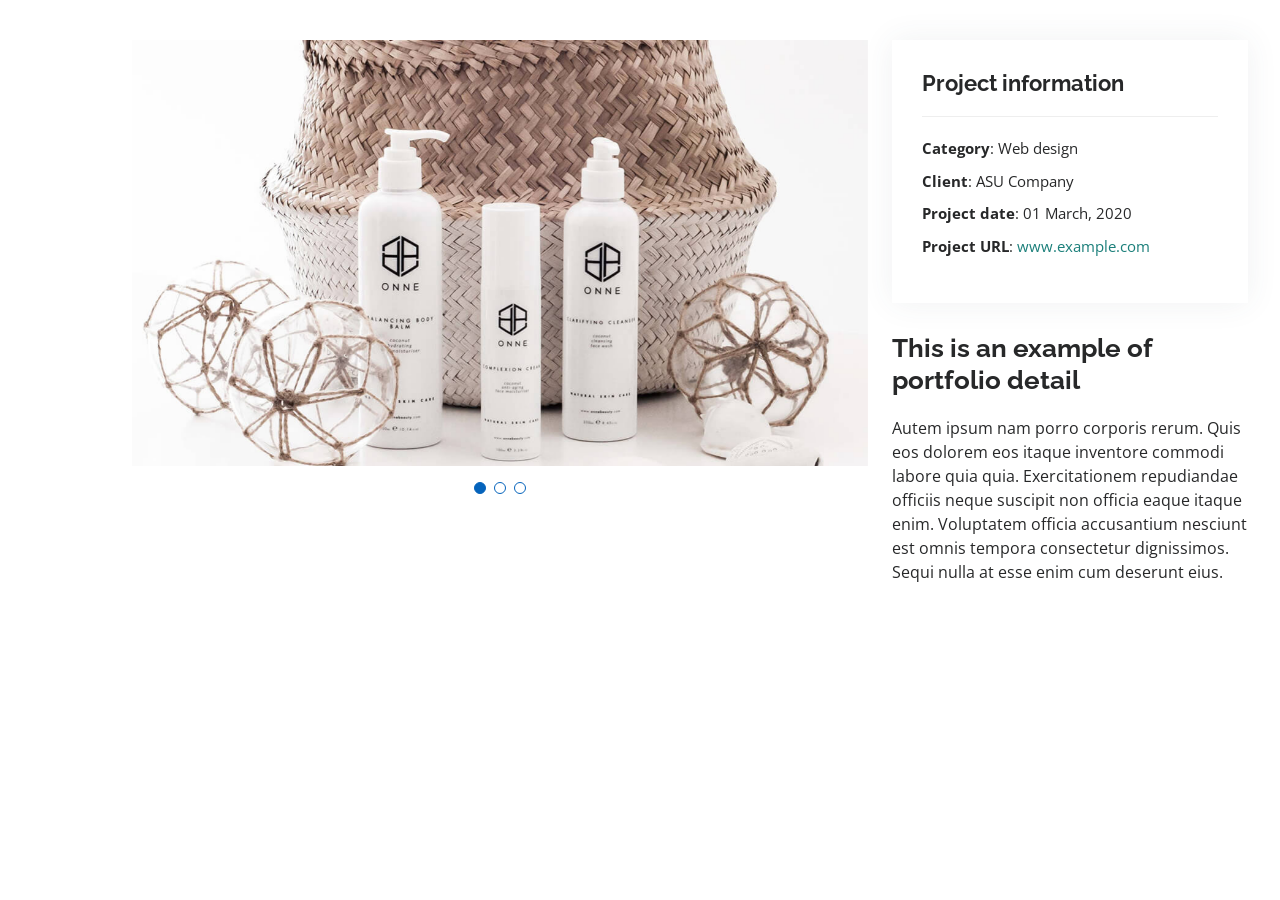
<file: portfolio-details.html>
<!DOCTYPE html>
<html lang="en">

<head>
  <meta charset="utf-8">
  <meta content="width=device-width, initial-scale=1.0" name="viewport">

  <title>Portfolio Details - Personal Bootstrap Template</title>
  <meta content="" name="description">
  <meta content="" name="keywords">

  <!-- Favicons -->
  <link href="assets/img/favicon.png" rel="icon">
  <link href="assets/img/apple-touch-icon.png" rel="apple-touch-icon">

  <!-- Google Fonts -->
  <link href="https://fonts.googleapis.com/css?family=Open+Sans:300,300i,400,400i,600,600i,700,700i|Raleway:300,300i,400,400i,500,500i,600,600i,700,700i|Poppins:300,300i,400,400i,500,500i,600,600i,700,700i" rel="stylesheet">

  <!-- Vendor CSS Files -->
  <link href="assets/vendor/aos/aos.css" rel="stylesheet">
  <link href="assets/vendor/bootstrap/css/bootstrap.min.css" rel="stylesheet">
  <link href="assets/vendor/bootstrap-icons/bootstrap-icons.css" rel="stylesheet">
  <link href="assets/vendor/boxicons/css/boxicons.min.css" rel="stylesheet">
  <link href="assets/vendor/glightbox/css/glightbox.min.css" rel="stylesheet">
  <link href="assets/vendor/swiper/swiper-bundle.min.css" rel="stylesheet">

  <!-- Template Main CSS File -->
  <link href="assets/css/style.css" rel="stylesheet">

  <!-- =======================================================
  * Template Name: MyResume - v4.9.2
  * Template URL: https://bootstrapmade.com/free-html-bootstrap-template-my-resume/
  * Author: BootstrapMade.com
  * License: https://bootstrapmade.com/license/
  ======================================================== -->
</head>

<body>

  <main id="main">

    <!-- ======= Portfolio Details Section ======= -->
    <section id="portfolio-details" class="portfolio-details">
      <div class="container">

        <div class="row gy-4">

          <div class="col-lg-8">
            <div class="portfolio-details-slider swiper">
              <div class="swiper-wrapper align-items-center">

                <div class="swiper-slide">
                  <img src="assets/img/portfolio/portfolio-details-1.jpg" alt="">
                </div>

                <div class="swiper-slide">
                  <img src="assets/img/portfolio/portfolio-details-2.jpg" alt="">
                </div>

                <div class="swiper-slide">
                  <img src="assets/img/portfolio/portfolio-details-3.jpg" alt="">
                </div>

              </div>
              <div class="swiper-pagination"></div>
            </div>
          </div>

          <div class="col-lg-4">
            <div class="portfolio-info">
              <h3>Project information</h3>
              <ul>
                <li><strong>Category</strong>: Web design</li>
                <li><strong>Client</strong>: ASU Company</li>
                <li><strong>Project date</strong>: 01 March, 2020</li>
                <li><strong>Project URL</strong>: <a href="#">www.example.com</a></li>
              </ul>
            </div>
            <div class="portfolio-description">
              <h2>This is an example of portfolio detail</h2>
              <p>
                Autem ipsum nam porro corporis rerum. Quis eos dolorem eos itaque inventore commodi labore quia quia. Exercitationem repudiandae officiis neque suscipit non officia eaque itaque enim. Voluptatem officia accusantium nesciunt est omnis tempora consectetur dignissimos. Sequi nulla at esse enim cum deserunt eius.
              </p>
            </div>
          </div>

        </div>

      </div>
    </section><!-- End Portfolio Details Section -->

  </main><!-- End #main -->

  <div id="preloader"></div>
  <a href="#" class="back-to-top d-flex align-items-center justify-content-center"><i class="bi bi-arrow-up-short"></i></a>

  <!-- Vendor JS Files -->
  <script src="assets/vendor/purecounter/purecounter_vanilla.js"></script>
  <script src="assets/vendor/aos/aos.js"></script>
  <script src="assets/vendor/bootstrap/js/bootstrap.bundle.min.js"></script>
  <script src="assets/vendor/glightbox/js/glightbox.min.js"></script>
  <script src="assets/vendor/isotope-layout/isotope.pkgd.min.js"></script>
  <script src="assets/vendor/swiper/swiper-bundle.min.js"></script>
  <script src="assets/vendor/typed.js/typed.min.js"></script>
  <script src="assets/vendor/waypoints/noframework.waypoints.js"></script>
  <script src="assets/vendor/php-email-form/validate.js"></script>

  <!-- Template Main JS File -->
  <script src="assets/js/main.js"></script>

</body>

</html>
</file>
<file: assets/css/style.css>
/**
* Template Name: MyResume - v4.9.2
* Template URL: https://bootstrapmade.com/free-html-bootstrap-template-my-resume/
* Author: BootstrapMade.com
* License: https://bootstrapmade.com/license/
*/

/*--------------------------------------------------------------
# General
--------------------------------------------------------------*/
body {
  font-family: "Open Sans", sans-serif;
  color: #272829;
}

a {
  color: #1B7F7A; /*was #2377c6*/
  text-decoration: none;
}

a:hover {
  color: #1B7F7A; /*was #256097*/
  text-decoration: none;
}

h1,
h2,
h3,
h4,
h5,
h6 {
  font-family: "Raleway", sans-serif;
}

/*--------------------------------------------------------------
# Back to top button
--------------------------------------------------------------*/
.back-to-top {
  position: fixed;
  visibility: hidden;
  opacity: 0;
  right: 15px;
  bottom: 15px;
  z-index: 996;
  background: #1B7F7A; /*was #0563bb*/
  width: 40px;
  height: 40px;
  border-radius: 50px;
  transition: all 0.4s;
}

.back-to-top i {
  font-size: 28px;
  color: #fff;
  line-height: 0;
}

.back-to-top:hover {
  background: #1B7F7A;
  color: #fff;
}

.back-to-top.active {
  visibility: visible;
  opacity: 1;
}

/*--------------------------------------------------------------
# Preloader
--------------------------------------------------------------*/
#preloader {
  position: fixed;
  top: 0;
  left: 0;
  right: 0;
  bottom: 0;
  z-index: 9999;
  overflow: hidden;
  background: #fff;
}

#preloader:before {
  content: "";
  position: fixed;
  top: calc(50% - 30px);
  left: calc(50% - 30px);
  border: 6px solid #1B7F7A;
  border-top-color: #fff;
  border-bottom-color: #fff;
  border-radius: 50%;
  width: 60px;
  height: 60px;
  -webkit-animation: animate-preloader 1s linear infinite;
  animation: animate-preloader 1s linear infinite;
}

@-webkit-keyframes animate-preloader {
  0% {
    transform: rotate(0deg);
  }

  100% {
    transform: rotate(360deg);
  }
}

@keyframes animate-preloader {
  0% {
    transform: rotate(0deg);
  }

  100% {
    transform: rotate(360deg);
  }
}

/*--------------------------------------------------------------
# Disable aos animation delay on mobile devices
--------------------------------------------------------------*/
@media screen and (max-width: 768px) {
  [data-aos-delay] {
    transition-delay: 0 !important;
  }
}

/*--------------------------------------------------------------
# Header
--------------------------------------------------------------*/
#header {
  position: fixed;
  top: 0;
  left: 0;
  bottom: 0;
  z-index: 9997;
  transition: all 0.5s;
  padding: 15px;
  overflow-y: auto;
}

@media (max-width: 991px) {
  #header {
    width: 300px;
    background: #fff;
    border-right: 1px solid #e6e9ec;
    left: -300px;
  }
}

@media (min-width: 991px) {
  #main {
    margin-left: 100px;
  }
}

/*--------------------------------------------------------------
# Navigation Menu
--------------------------------------------------------------*/
/**
* Desktop Navigation 
*/
.nav-menu {
  padding: 0;
  display: block;
}

.nav-menu * {
  margin: 0;
  padding: 0;
  list-style: none;
}

.nav-menu>ul>li {
  position: relative;
  white-space: nowrap;
}

.nav-menu a,
.nav-menu a:focus {
  display: flex;
  align-items: center;
  color: #45505b;
  padding: 10px 18px;
  margin-bottom: 8px;
  transition: 0.3s;
  font-size: 15px;
  border-radius: 50px;
  background: #f2f3f5;
  height: 56px;
  width: 100%;
  overflow: hidden;
  transition: 0.3s;
}

.nav-menu a i,
.nav-menu a:focus i {
  font-size: 20px;
}

.nav-menu a span,
.nav-menu a:focus span {
  padding: 0 5px 0 7px;
  color: #45505b;
}

@media (min-width: 992px) {

  .nav-menu a,
  .nav-menu a:focus {
    width: 56px;
  }

  .nav-menu a span,
  .nav-menu a:focus span {
    display: none;
    color: #fff;
  }
}

.nav-menu a:hover,
.nav-menu .active,
.nav-menu .active:focus,
.nav-menu li:hover>a {
  color: #fff;         /*Left icon color when hovering*/
  background: #1B7F7A; /*Left icon color backround when hovering*/
}

.nav-menu a:hover span,
.nav-menu .active span,
.nav-menu .active:focus span,
.nav-menu li:hover>a span {
  color: #fff;
}

.nav-menu a:hover,
.nav-menu li:hover>a {
  width: 100%;
  color: #fff;
}

.nav-menu a:hover span,
.nav-menu li:hover>a span {
  display: block;
}

/**
* Mobile Navigation 
*/
.mobile-nav-toggle {
  position: fixed;
  right: 10px;
  top: 10px;
  z-index: 9998;
  border: 0;
  background: none;
  font-size: 28px;
  transition: all 0.4s;
  outline: none !important;
  line-height: 0;
  cursor: pointer;
  border-radius: 50px;
  padding: 5px;
}

.mobile-nav-toggle i {
  color: #45505b;
}

.mobile-nav-active {
  overflow: hidden;
}

.mobile-nav-active #header {
  left: 0;
}

.mobile-nav-active .mobile-nav-toggle {
  color: #fff;
  background-color: #0563bb;
}

/*--------------------------------------------------------------
# Hero Section
--------------------------------------------------------------*/
#hero {
  width: 100%;
  height: 100vh;
  background: url("../img/12_angry_men.jpg") top right no-repeat;
  background-size: cover;
  position: relative;
}

@media (min-width: 992px) {
  #hero {
    padding-left: 160px;
  }
}

#hero:before {
  content: "";
  background: rgba(255, 255, 255, 0.6); /* change here for transparency values*/
  position: absolute;
  bottom: 0;
  top: 0;
  left: 0;
  right: 0;
}

#hero h1 {
  margin: 0;
  font-size: 64px;
  font-weight: 700;
  line-height: 56px;
  color: #45505b; /*was #45505b*/
}

#hero p {
  color: #45505b; 
  margin: 15px 0 0 0;
  font-size: 26px;
  font-family: "Poppins", sans-serif;
}

#hero h2 {
  color: #45505b; 
  margin: 80px 0 0 0;
  font-size: 14px;
  font-family: "Poppins", sans-serif;
}

#hero p span {
  color: #1B7F7A; /* was #0563bb*/
  letter-spacing: 1px;
}

#hero .social-links {
  margin-top: 30px;
}

#hero .social-links a {
  font-size: 24px;
  display: inline-block;
  color: #45505b;
  line-height: 1;
  margin-right: 20px;
  transition: 0.3s;
}

#hero .social-links a:hover {
  color: #0563bb;
}

@media (max-width: 992px) {
  #hero {
    text-align: center;
  }

  #hero h1 {
    font-size: 32px;
    line-height: 36px;
  }

  #hero p {
    margin-top: 10px;
    font-size: 20px;
    line-height: 24px;
  }
}

/*--------------------------------------------------------------
# Sections General
--------------------------------------------------------------*/
section {
  padding: 20px 0; /*change this to have less or more padding between section*/
  overflow: hidden;
}

.section-title {
  text-align: center; /* was center*/
  padding-bottom: 30px;
}

.section-title h2 {
  font-size: 32px;
  font-weight: bold;
  /*text-transform: uppercase;*/
  margin-left: 120px;
  margin-right: 120px;
  margin-bottom: 20px;
  padding-bottom: 20px;
  position: relative; /*was relative */
  color: #45505b;
}

.section-title h2::before {
  content: "";
  position: absolute;
  display: block;
  width: 120px;
  height: 1px;
  background: #ddd;
  bottom: 1px;
  left: calc(50% - 60px);
}

.section-title h2::after {
  content: "";
  position: absolute;
  display: block;
  width: 40px;
  height: 3px;
  background: #1B7F7A; /*was #0563bb*/
  bottom: 0;
  left: calc(50% - 20px);
}

.section-title p {
  margin-bottom: 0;
  margin-left: 120px;
  margin-right: 120px;
  text-align: justify; /* Lign was added to put to left*/
}

/*added some list style change here for padding or else!!*/
.section-title ul {
  position: relative;
  margin-left: 10px;
  text-align: left;
  margin-top: 3px;
  margin-bottom: -2px;
}

.section-title ul li {
  padding-bottom: 5px;
}

.section-title dl {
  position: relative;
  margin-left: 140px;
  text-align: left;
  margin-top: 3px;
  margin-bottom: -2px;
}

.section-title dl dt {
  /*font-weight: normal;    uncoment to 'unbold'*/ 
  padding-top: 10px;
  padding-bottom: 0px;
}

.section-title dl dd {
  padding-bottom: 0px;
  margin-right: 120px;
  text-align: justify; /* Lign was added to put to left*/
}

.section-title figcaption {
  font-size: 12px;
}

.section-title .count-box {
  padding: 30px 30px 25px 30px;
  margin-top: 30px;
  width: 100%;
  position: relative;
  text-align: center;
  background: #fff;
}

.section-title .count-box i {
  position: absolute;
  top: -25px;
  left: 50%;
  transform: translateX(-50%);
  font-size: 24px;
  background: #1B7F7A;
  color: #fff;
  border-radius: 50px;
  display: inline-flex;
  align-items: center;
  justify-content: center;
  width: 48px;
  height: 48px;
}

.section-title .count-box span {
  font-size: 36px;
  display: block;
  font-weight: 600;
  color: #011426;
}

.section-title .count-box p {
  padding: 0;
  margin: 0;
  font-family: "Raleway", sans-serif;
  font-size: 14px;
  text-align: center; /* Lign was added to put to left*/
}

.section-title .styled-table {
  border-collapse: collapse;
  margin: 25px 0;
  font-size: 0.9em;
  font-family: sans-serif;
  min-width: 400px;
  box-shadow: 0 0 20px rgba(0, 0, 0, 0.15);
  margin-left:auto;
  margin-right:auto;
}

.styled-table thead tr {
  background-color: #1B7F7A;
  color: #ffffff;
  text-align: center;
}

.styled-table th,
.styled-table td {
    padding: 12px 15px;
    text-align: center;
    max-width: 800px;
}

.styled-table tbody tr {
  border-bottom: 1px solid #dddddd;
}

.styled-table tbody tr:nth-of-type(even) {
  background-color: #f3f3f3;
}

.section-title h4 {
  font-size: 28px;
  font-weight: bold;
  /*text-transform: uppercase;*/
  margin-left: 120px;
  margin-right: 120px;
  margin-bottom: 10px;
  padding-bottom: 10px;
  position: left; /*was relative */
  text-align: left;
}

/*--------------------------------------------------------------
# Maintheme
--------------------------------------------------------------*/
.maintheme .content h3 {
  font-weight: 700;
  font-size: 26px;
  color: #728394;
}

.maintheme .content ul {
  list-style: none;
  padding: 0;
}

.maintheme .content ul li {
  margin-top: 20px;
  margin-bottom: 20px;
  display: flex;
  align-items: center;
}

.maintheme .content ul strong {
  margin-right: 10px;
}

.maintheme .content ul i {
  font-size: 16px;
  margin-right: 5px;
  color: #0563bb;
  line-height: 0;
}

.maintheme .content p:last-child {
  margin-bottom: 0;
}

/*--------------------------------------------------------------
# Facts
--------------------------------------------------------------*/
.facts .count-box {
  padding: 30px 30px 25px 30px;
  margin-top: 30px;
  width: 100%;
  position: relative;
  text-align: center;
  background: #fff;
}

.facts .count-box i {
  position: absolute;
  top: -25px;
  left: 50%;
  transform: translateX(-50%);
  font-size: 24px;
  background: #0563bb;
  color: #fff;
  border-radius: 50px;
  display: inline-flex;
  align-items: center;
  justify-content: center;
  width: 48px;
  height: 48px;
}

.facts .count-box span {
  font-size: 36px;
  display: block;
  font-weight: 600;
  color: #011426;
}

.facts .count-box p {
  padding: 0;
  margin: 0;
  font-family: "Raleway", sans-serif;
  font-size: 14px;
}

/*--------------------------------------------------------------
# Akills
--------------------------------------------------------------*/
.skills .progress {
  height: 60px;
  display: block;
  background: none;
  border-radius: 0;
}

.skills .progress .skill {
  padding: 10px 0;
  margin: 0;
  text-transform: uppercase;
  display: block;
  font-weight: 600;
  font-family: "Poppins", sans-serif;
  color: #45505b;
}

.skills .progress .skill .val {
  float: right;
  font-style: normal;
}

.skills .progress-bar-wrap {
  background: #f2f3f5;
}

.skills .progress-bar {
  width: 1px;
  height: 10px;
  transition: 0.9s;
  background-color: #0563bb;
}

/*--------------------------------------------------------------
# Resume
--------------------------------------------------------------*/
.resume .resume-title {
  font-size: 26px;
  font-weight: 700;
  margin-top: 20px;
  margin-bottom: 20px;
  color: #45505b;
}

.resume .resume-item {
  padding: 0 0 20px 20px;
  margin-top: -2px;
  border-left: 2px solid #0563bb;
  position: relative;
}

.resume .resume-item h4 {
  line-height: 18px;
  font-size: 18px;
  font-weight: 600;
  text-transform: uppercase;
  font-family: "Poppins", sans-serif;
  color: #0563bb;
  margin-bottom: 10px;
}

.resume .resume-item h5 {
  font-size: 16px;
  background: #f7f8f9;
  padding: 5px 15px;
  display: inline-block;
  font-weight: 600;
  margin-bottom: 10px;
}

.resume .resume-item ul {
  padding-left: 20px;
}

.resume .resume-item ul li {
  padding-bottom: 10px;
}

.resume .resume-item:last-child {
  padding-bottom: 0;
}

.resume .resume-item::before {
  content: "";
  position: absolute;
  width: 16px;
  height: 16px;
  border-radius: 50px;
  left: -9px;
  top: 0;
  background: #fff;
  border: 2px solid #0563bb;
}

/*--------------------------------------------------------------
# Gender
--------------------------------------------------------------*/
.gender .content h3 {
  font-weight: 700;
  font-size: 26px;
  color: #728394;
}

.gender .content ul {
  list-style: none;
  padding: 0;
}

.gender .content ul li {
  margin-bottom: 20px;
  display: flex;
  align-items: center;
}

.gender .content ul strong {
  margin-right: 10px;
}

.gender .content ul i {
  font-size: 16px;
  margin-right: 5px;
  color: #0563bb;
  line-height: 0;
}

.gender .content p:last-child {
  margin-bottom: 0;
}


/*--------------------------------------------------------------
# Portfolio
--------------------------------------------------------------*/
.portfolio .portfolio-item {
  margin-bottom: 30px;
}

.portfolio #portfolio-flters {
  padding: 0;
  margin: 0 auto 25px auto;
  list-style: none;
  text-align: center;
  background: #fff;
  border-radius: 50px;
  padding: 2px 15px;
}

.portfolio #portfolio-flters li {
  cursor: pointer;
  display: inline-block;
  padding: 10px 15px;
  font-size: 14px;
  font-weight: 600;
  line-height: 1;
  text-transform: uppercase;
  color: #272829;
  margin-bottom: 5px;
  transition: all 0.3s ease-in-out;
}

.portfolio #portfolio-flters li:hover,
.portfolio #portfolio-flters li.filter-active {
  color: #0563bb;
}

.portfolio #portfolio-flters li:last-child {
  margin-right: 0;
}

.portfolio .portfolio-wrap {
  transition: 0.3s;
  position: relative;
  overflow: hidden;
  z-index: 1;
  background: rgba(69, 80, 91, 0.8);
}

.portfolio .portfolio-wrap::before {
  content: "";
  background: rgba(255, 255, 255, 0.7);
  position: absolute;
  left: 30px;
  right: 30px;
  top: 30px;
  bottom: 30px;
  transition: all ease-in-out 0.3s;
  z-index: 2;
  opacity: 0;
}

.portfolio .portfolio-wrap .portfolio-info {
  opacity: 0;
  position: absolute;
  top: 0;
  left: 0;
  right: 0;
  bottom: 0;
  text-align: center;
  z-index: 3;
  transition: all ease-in-out 0.3s;
  display: flex;
  flex-direction: column;
  justify-content: center;
  align-items: center;
}

.portfolio .portfolio-wrap .portfolio-info::before {
  display: block;
  content: "";
  width: 48px;
  height: 48px;
  position: absolute;
  top: 35px;
  left: 35px;
  border-top: 3px solid #d7dce1;
  border-left: 3px solid #d7dce1;
  transition: all 0.5s ease 0s;
  z-index: 9994;
}

.portfolio .portfolio-wrap .portfolio-info::after {
  display: block;
  content: "";
  width: 48px;
  height: 48px;
  position: absolute;
  bottom: 35px;
  right: 35px;
  border-bottom: 3px solid #d7dce1;
  border-right: 3px solid #d7dce1;
  transition: all 0.5s ease 0s;
  z-index: 9994;
}

.portfolio .portfolio-wrap .portfolio-info h4 {
  font-size: 20px;
  color: #45505b;
  font-weight: 600;
}

.portfolio .portfolio-wrap .portfolio-info p {
  color: #45505b;
  font-size: 14px;
  text-transform: uppercase;
  padding: 0;
  margin: 0;
}

.portfolio .portfolio-wrap .portfolio-links {
  text-align: center;
  z-index: 4;
}

.portfolio .portfolio-wrap .portfolio-links a {
  color: #45505b;
  margin: 0 2px;
  font-size: 28px;
  display: inline-block;
  transition: 0.3s;
}

.portfolio .portfolio-wrap .portfolio-links a:hover {
  color: #148af9;
}

.portfolio .portfolio-wrap:hover::before {
  top: 0;
  left: 0;
  right: 0;
  bottom: 0;
  opacity: 1;
}

.portfolio .portfolio-wrap:hover .portfolio-info {
  opacity: 1;
}

.portfolio .portfolio-wrap:hover .portfolio-info::before {
  top: 15px;
  left: 15px;
}

.portfolio .portfolio-wrap:hover .portfolio-info::after {
  bottom: 15px;
  right: 15px;
}

/*--------------------------------------------------------------
# Portfolio Details
--------------------------------------------------------------*/
.portfolio-details {
  padding-top: 40px;
}

.portfolio-details .portfolio-details-slider img {
  width: 100%;
}

.portfolio-details .portfolio-details-slider .swiper-pagination {
  margin-top: 20px;
  position: relative;
}

.portfolio-details .portfolio-details-slider .swiper-pagination .swiper-pagination-bullet {
  width: 12px;
  height: 12px;
  background-color: #fff;
  opacity: 1;
  border: 1px solid #0563bb;
}

.portfolio-details .portfolio-details-slider .swiper-pagination .swiper-pagination-bullet-active {
  background-color: #0563bb;
}

.portfolio-details .portfolio-info {
  padding: 30px;
  box-shadow: 0px 0 30px rgba(69, 80, 91, 0.08);
}

.portfolio-details .portfolio-info h3 {
  font-size: 22px;
  font-weight: 700;
  margin-bottom: 20px;
  padding-bottom: 20px;
  border-bottom: 1px solid #eee;
}

.portfolio-details .portfolio-info ul {
  list-style: none;
  padding: 0;
  font-size: 15px;
}

.portfolio-details .portfolio-info ul li+li {
  margin-top: 10px;
}

.portfolio-details .portfolio-description {
  padding-top: 30px;
}

.portfolio-details .portfolio-description h2 {
  font-size: 26px;
  font-weight: 700;
  margin-bottom: 20px;
}

.portfolio-details .portfolio-description p {
  padding: 0;
}

/*--------------------------------------------------------------
# Services
--------------------------------------------------------------*/
.services .icon-box {
  text-align: center;
  padding: 20px 5px 20px 5px;
  transition: all ease-in-out 0.3s;
  background: #fff;
  box-shadow: 0px 5px 90px 0px rgba(110, 123, 131, 0.05);
}

.services .icon-box .icon {
  margin: 0 auto;
  width: 100px;
  height: 100px;
  display: flex;
  align-items: center;
  justify-content: center;
  transition: ease-in-out 0.3s;
  position: relative;
}

.services .icon-box .icon i {
  font-size: 36px;
  transition: 0.5s;
  position: relative;
}

.services .icon-box .icon svg {
  position: absolute;
  top: 0;
  left: 0;
}

.services .icon-box .icon svg path {
  transition: 0.5s;
  fill: #f5f5f5;
}

.services .icon-box h4 {
  font-weight: 600;
  margin: 10px 0 15px 0;
  font-size: 22px;
}

.services .icon-box h4 a {
  color: #45505b;
  transition: ease-in-out 0.3s;
}

.services .icon-box p {
  line-height: 24px;
  font-size: 14px;
  margin-bottom: 0;
}

.services .icon-box:hover {
  border-color: #fff;
  box-shadow: 0px 0 35px 0 rgba(0, 0, 0, 0.08);
}

.services .iconbox-blue i {
  color: #47aeff;
}

.services .iconbox-blue:hover .icon i {
  color: #fff;
}

.services .iconbox-blue:hover .icon path {
  fill: #47aeff;
}

.services .iconbox-orange i {
  color: #ffa76e;
}

.services .iconbox-orange:hover .icon i {
  color: #fff;
}

.services .iconbox-orange:hover .icon path {
  fill: #ffa76e;
}

.services .iconbox-pink i {
  color: #e80368;
}

.services .iconbox-pink:hover .icon i {
  color: #fff;
}

.services .iconbox-pink:hover .icon path {
  fill: #e80368;
}

.services .iconbox-yellow i {
  color: #ffbb2c;
}

.services .iconbox-yellow:hover .icon i {
  color: #fff;
}

.services .iconbox-yellow:hover .icon path {
  fill: #ffbb2c;
}

.services .iconbox-red i {
  color: #ff5828;
}

.services .iconbox-red:hover .icon i {
  color: #fff;
}

.services .iconbox-red:hover .icon path {
  fill: #ff5828;
}

.services .iconbox-teal i {
  color: #11dbcf;
}

.services .iconbox-teal:hover .icon i {
  color: #fff;
}

.services .iconbox-teal:hover .icon path {
  fill: #11dbcf;
}

/*--------------------------------------------------------------
# Testimonials
--------------------------------------------------------------*/
.testimonials .section-header {
  margin-bottom: 40px;
}

.testimonials .testimonials-carousel,
.testimonials .testimonials-slider {
  overflow: hidden;
}

.testimonials .testimonial-item {
  text-align: center;
}

.testimonials .testimonial-item .testimonial-img {
  width: 120px;
  border-radius: 50%;
  border: 4px solid #fff;
  margin: 0 auto;
}

.testimonials .testimonial-item h3 {
  font-size: 20px;
  font-weight: bold;
  margin: 10px 0 5px 0;
  color: #111;
}

.testimonials .testimonial-item h4 {
  font-size: 14px;
  color: #999;
  margin: 0 0 15px 0;
}

.testimonials .testimonial-item .quote-icon-left,
.testimonials .testimonial-item .quote-icon-right {
  color: #90c8fc;
  font-size: 26px;
}

.testimonials .testimonial-item .quote-icon-left {
  display: inline-block;
  left: -5px;
  position: relative;
}

.testimonials .testimonial-item .quote-icon-right {
  display: inline-block;
  right: -5px;
  position: relative;
  top: 10px;
}

.testimonials .testimonial-item p {
  font-style: italic;
  margin: 0 auto 15px auto;
}

.testimonials .swiper-pagination {
  margin-top: 20px;
  position: relative;
}

.testimonials .swiper-pagination .swiper-pagination-bullet {
  width: 12px;
  height: 12px;
  background-color: #fff;
  opacity: 1;
  border: 1px solid #0563bb;
}

.testimonials .swiper-pagination .swiper-pagination-bullet-active {
  background-color: #0563bb;
}

@media (min-width: 992px) {
  .testimonials .testimonial-item p {
    width: 80%;
  }
}

/*--------------------------------------------------------------
# Contact
--------------------------------------------------------------*/
.contact .info {
  width: 100%;
  background: #fff;
}

.contact .info i {
  font-size: 20px;
  color: #0563bb;
  float: left;
  width: 44px;
  height: 44px;
  background: #eef7ff;
  display: flex;
  justify-content: center;
  align-items: center;
  border-radius: 50px;
  transition: all 0.3s ease-in-out;
}

.contact .info h4 {
  padding: 0 0 0 60px;
  font-size: 22px;
  font-weight: 600;
  margin-bottom: 5px;
  color: #45505b;
}

.contact .info p {
  padding: 0 0 0 60px;
  margin-bottom: 0;
  font-size: 14px;
  color: #728394;
}

.contact .info .email,
.contact .info .phone {
  margin-top: 40px;
}

.contact .info .email:hover i,
.contact .info .address:hover i,
.contact .info .phone:hover i {
  background: #0563bb;
  color: #fff;
}

.contact .php-email-form {
  width: 100%;
  background: #fff;
}

.contact .php-email-form .form-group {
  padding-bottom: 8px;
}

.contact .php-email-form .error-message {
  display: none;
  color: #fff;
  background: #ed3c0d;
  text-align: left;
  padding: 15px;
  font-weight: 600;
}

.contact .php-email-form .error-message br+br {
  margin-top: 25px;
}

.contact .php-email-form .sent-message {
  display: none;
  color: #fff;
  background: #18d26e;
  text-align: center;
  padding: 15px;
  font-weight: 600;
}

.contact .php-email-form .loading {
  display: none;
  background: #fff;
  text-align: center;
  padding: 15px;
}

.contact .php-email-form .loading:before {
  content: "";
  display: inline-block;
  border-radius: 50%;
  width: 24px;
  height: 24px;
  margin: 0 10px -6px 0;
  border: 3px solid #18d26e;
  border-top-color: #eee;
  -webkit-animation: animate-loading 1s linear infinite;
  animation: animate-loading 1s linear infinite;
}

.contact .php-email-form input,
.contact .php-email-form textarea {
  border-radius: 4px;
  box-shadow: none;
  font-size: 14px;
}

.contact .php-email-form input {
  height: 44px;
}

.contact .php-email-form textarea {
  padding: 10px 12px;
}

.contact .php-email-form button[type=submit] {
  background: #0563bb;
  border: 0;
  padding: 10px 35px;
  color: #fff;
  transition: 0.4s;
  border-radius: 50px;
}

.contact .php-email-form button[type=submit]:hover {
  background: #0678e3;
}

@-webkit-keyframes animate-loading {
  0% {
    transform: rotate(0deg);
  }

  100% {
    transform: rotate(360deg);
  }
}

@keyframes animate-loading {
  0% {
    transform: rotate(0deg);
  }

  100% {
    transform: rotate(360deg);
  }
}


/*--------------------------------------------------------------
# Conclusion
--------------------------------------------------------------*/
.conclusion .content h3 {
  font-weight: 700;
  font-size: 26px;
  color: #728394;
}

.conclusion .content ul {
  list-style: none;
  padding: 0;
}

.conclusion .content ul li {
  margin-bottom: 20px;
  display: flex;
  align-items: center;
}

.conclusion .content ul strong {
  margin-right: 10px;
}

.conclusion .content ul i {
  font-size: 16px;
  margin-right: 5px;
  color: #0563bb;
  line-height: 0;
}

.conclusion .content p:last-child {
  margin-bottom: 0;
}

/*--------------------------------------------------------------
# Footer
--------------------------------------------------------------*/
#footer {
  background: #f7f8f9;
  color: #45505b;
  font-size: 14px;
  text-align: left; /*was center*/
  padding: 30px 0;
}

#footer h3 {
  font-size: 36px;
  font-weight: 700;
  position: relative;
  font-family: "Poppins", sans-serif;
  padding: 0;
  margin: 0 0 15px 0;

}

#footer p {
  font-size: 15;
  font-style: normal; /*was italic*/
  padding: 0;
  margin: 0 0 40px 0;
}

#footer .social-links {
  margin: 0 0 40px 0;
}

#footer .social-links a {
  font-size: 18px;
  display: inline-block;
  background: #0563bb;
  color: #fff;
  line-height: 1;
  padding: 8px 0;
  margin-right: 4px;
  border-radius: 50%;
  text-align: center;
  width: 36px;
  height: 36px;
  transition: 0.3s;
}

#footer .social-links a:hover {
  background: #0678e3;
  color: #fff;
  text-decoration: none;
}

#footer .copyright {
  margin: 0 0 5px 0;
}

#footer .credits {
  font-size: 13px;
}
</file>
